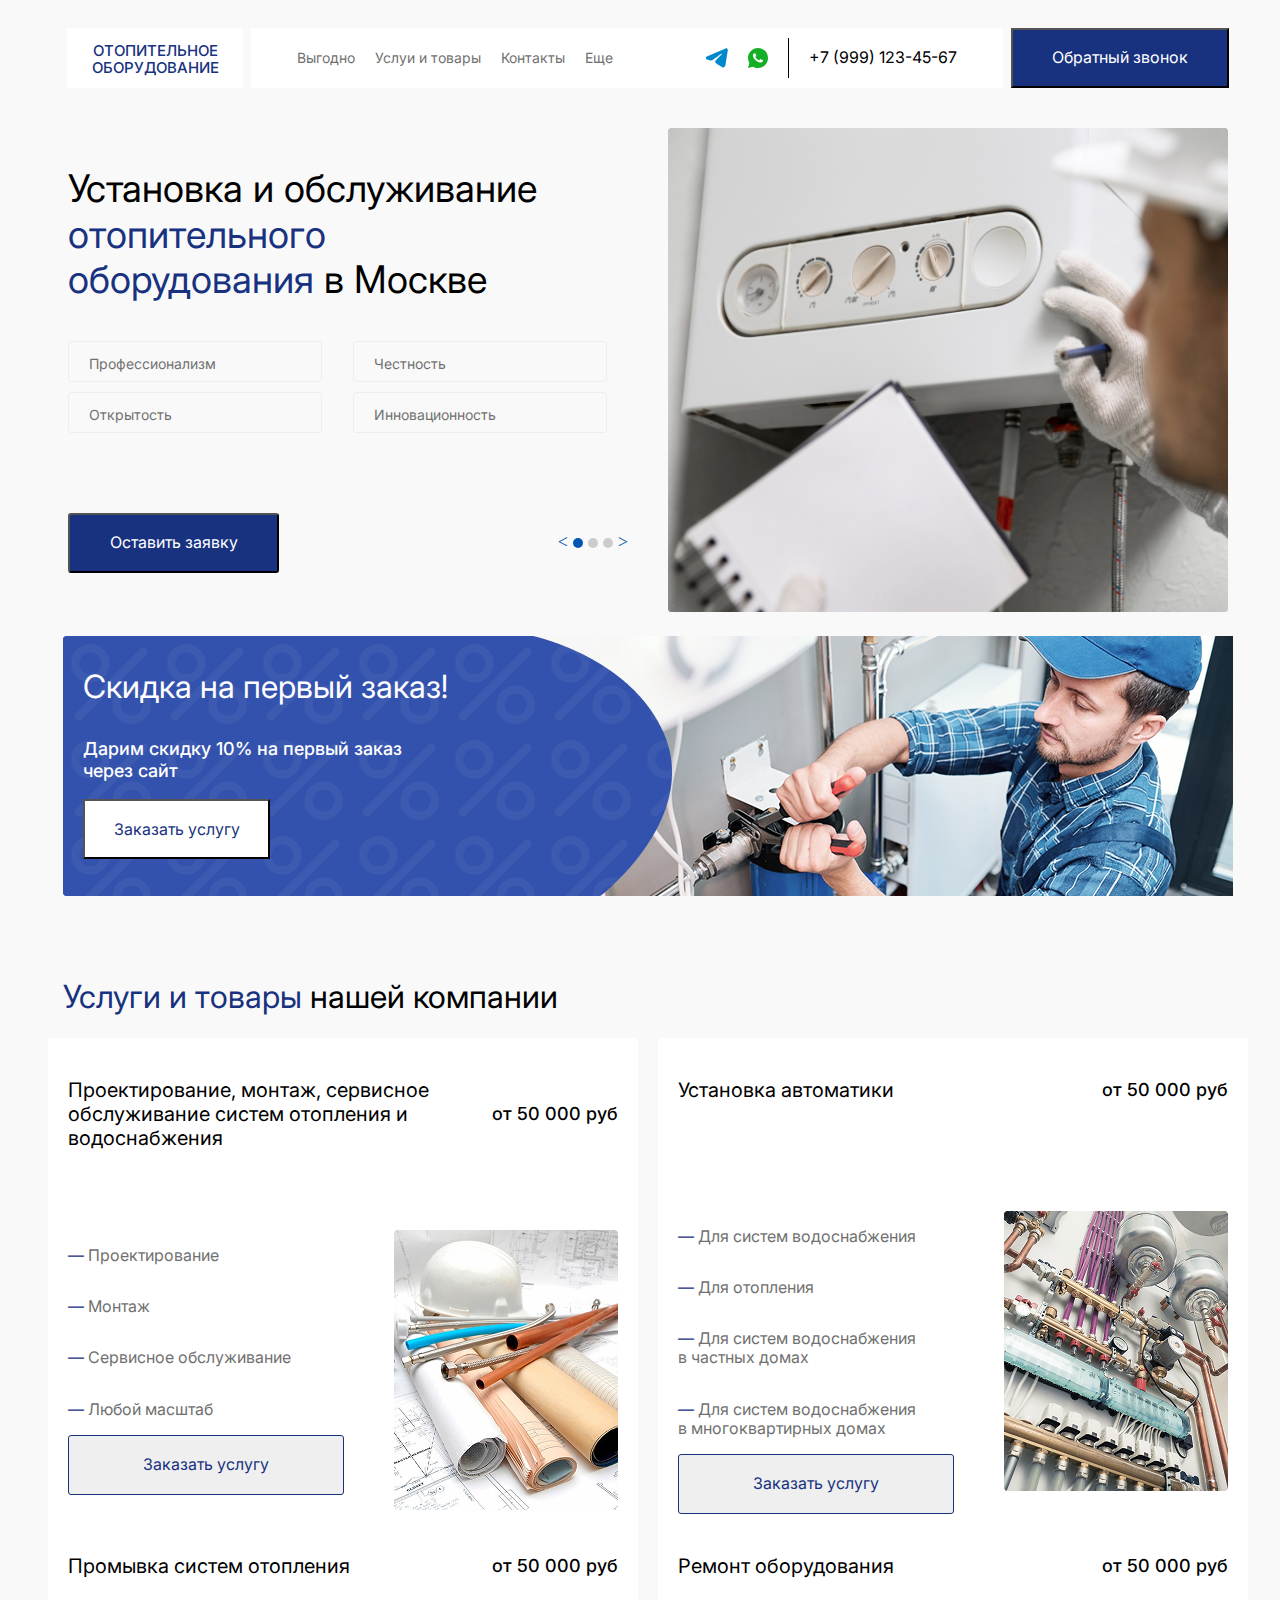
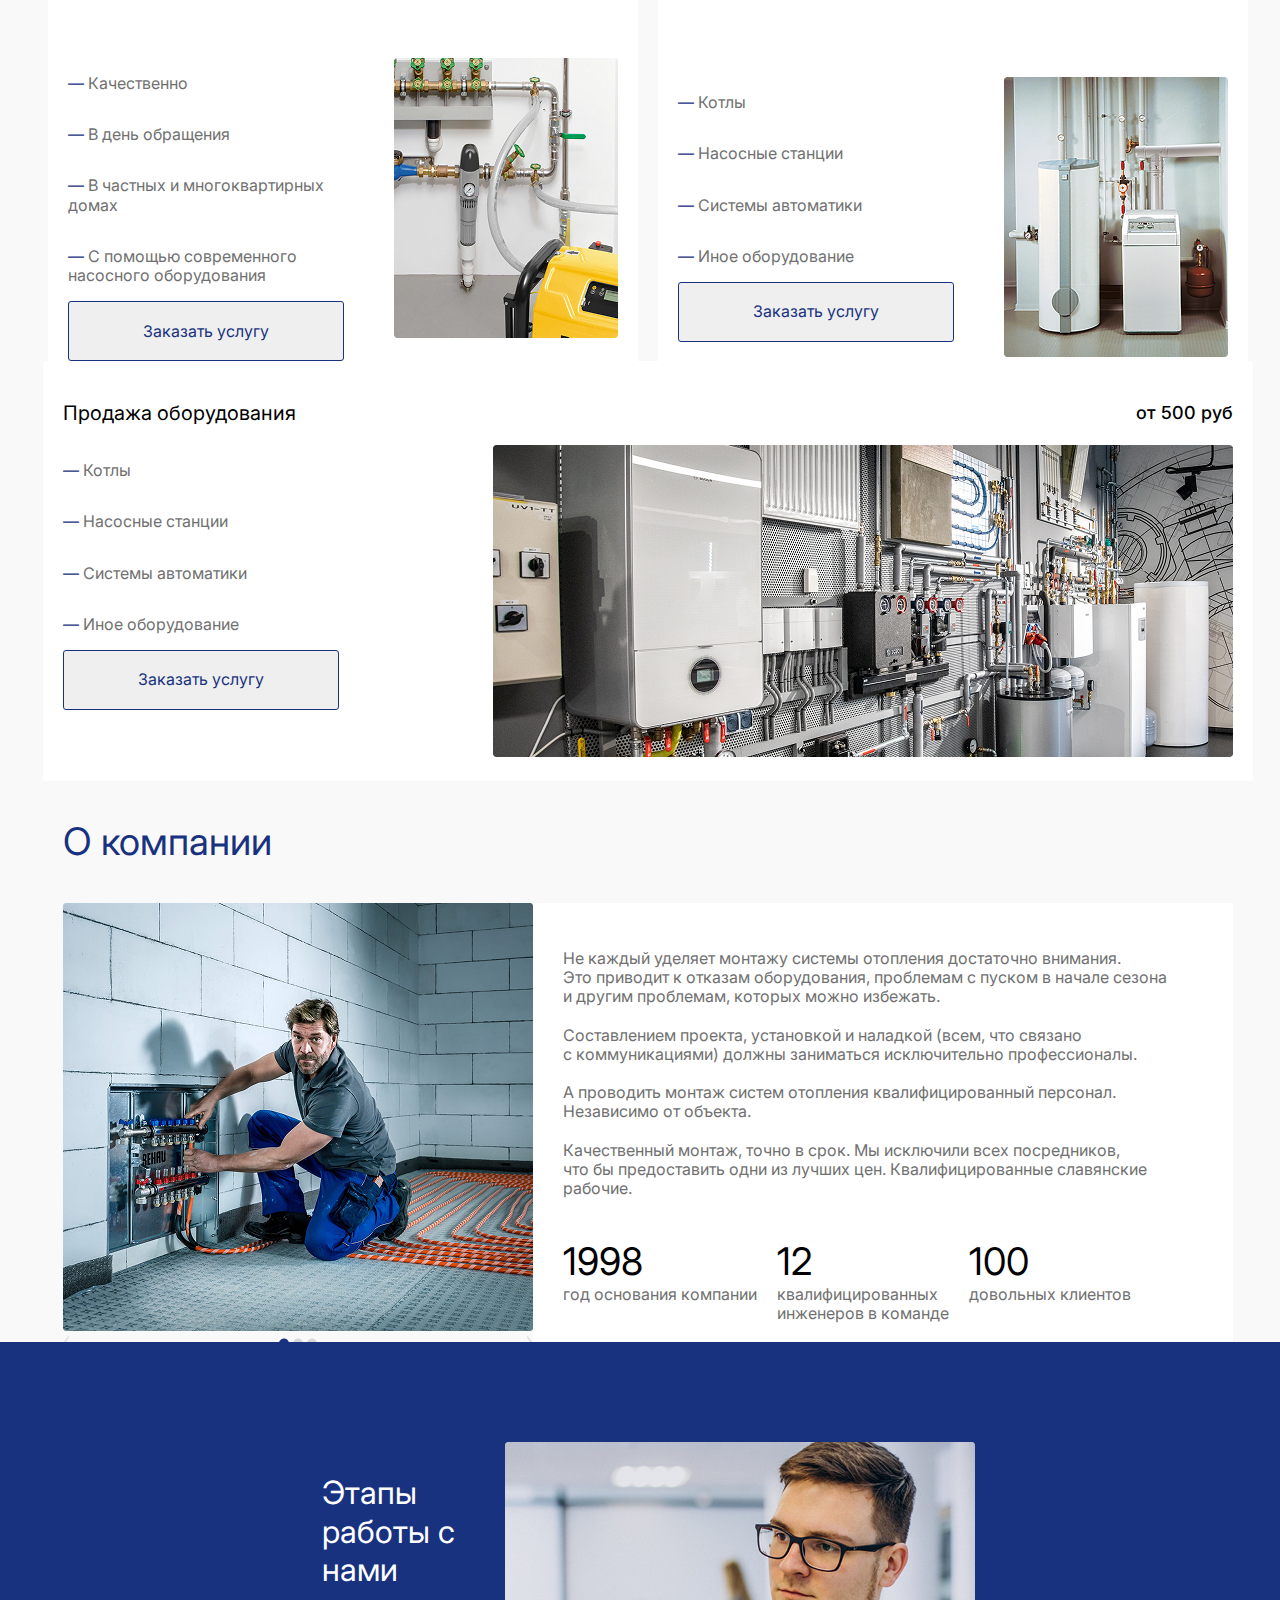
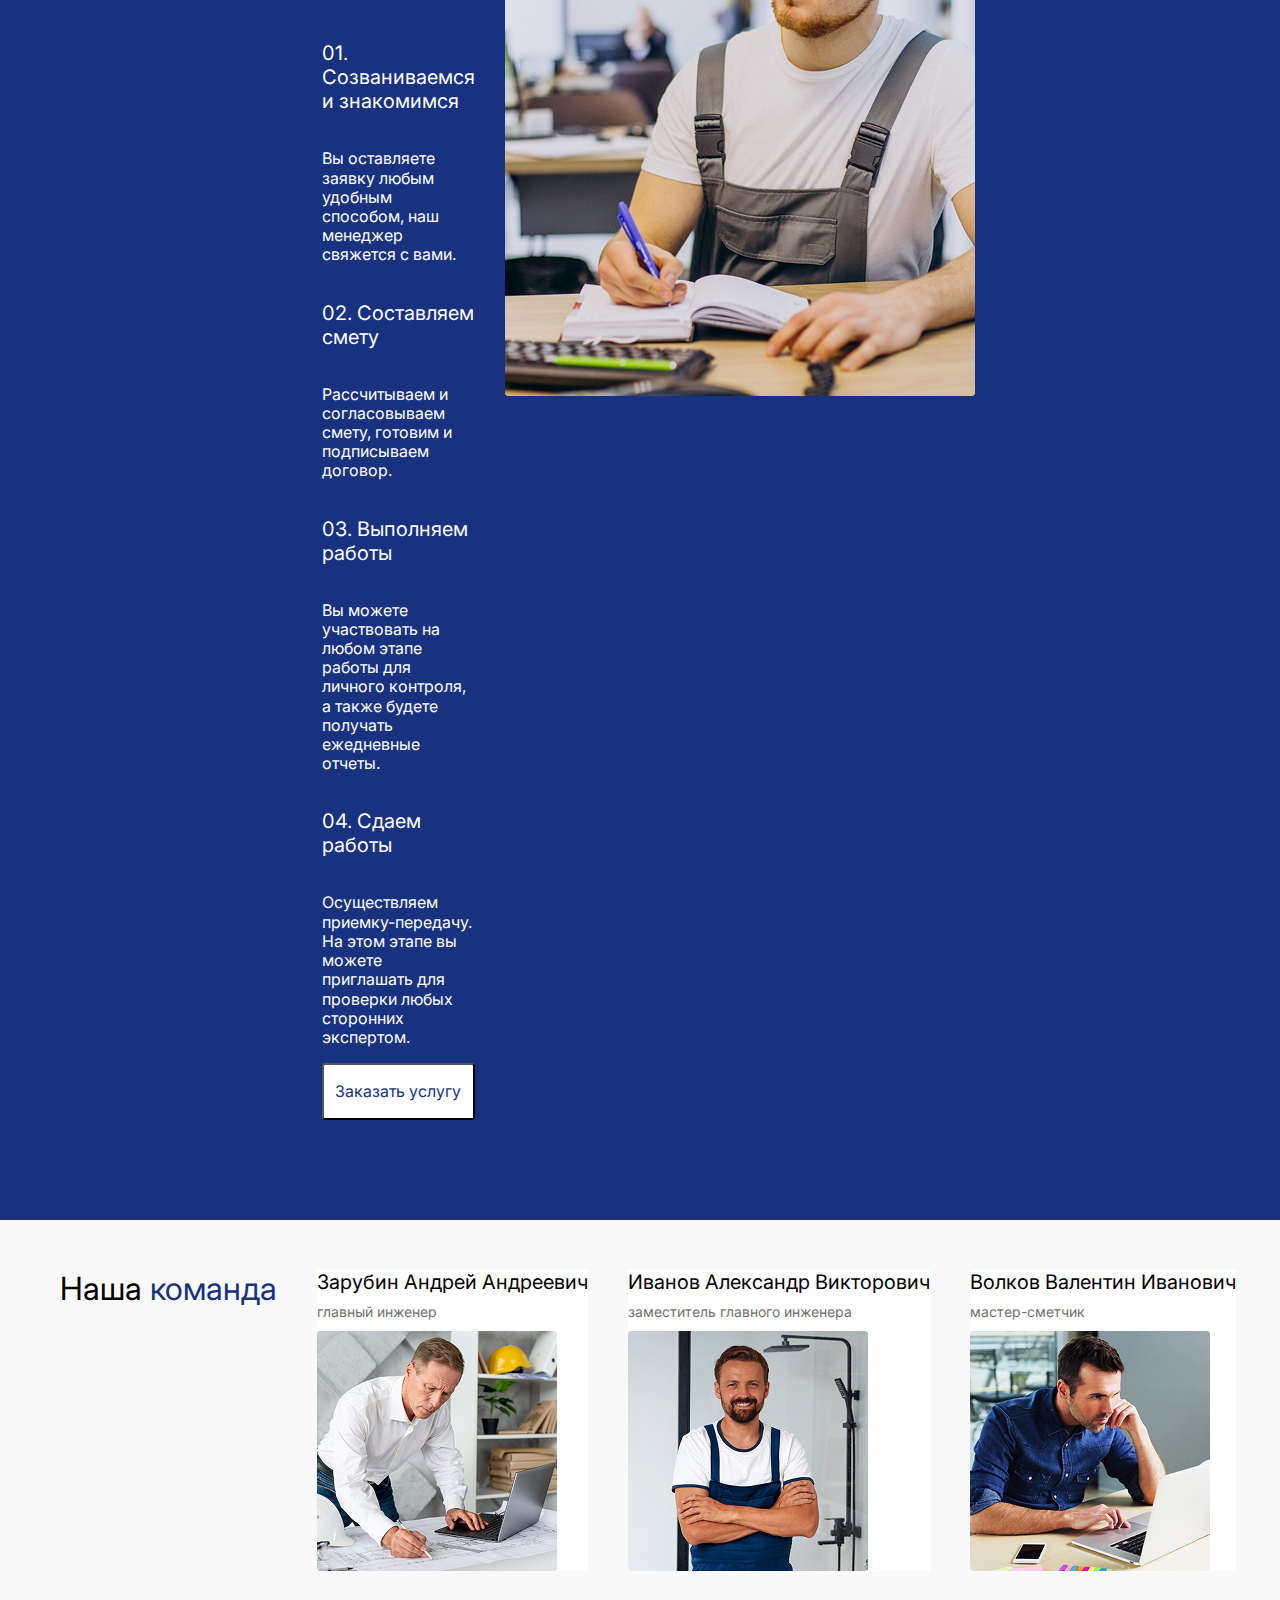
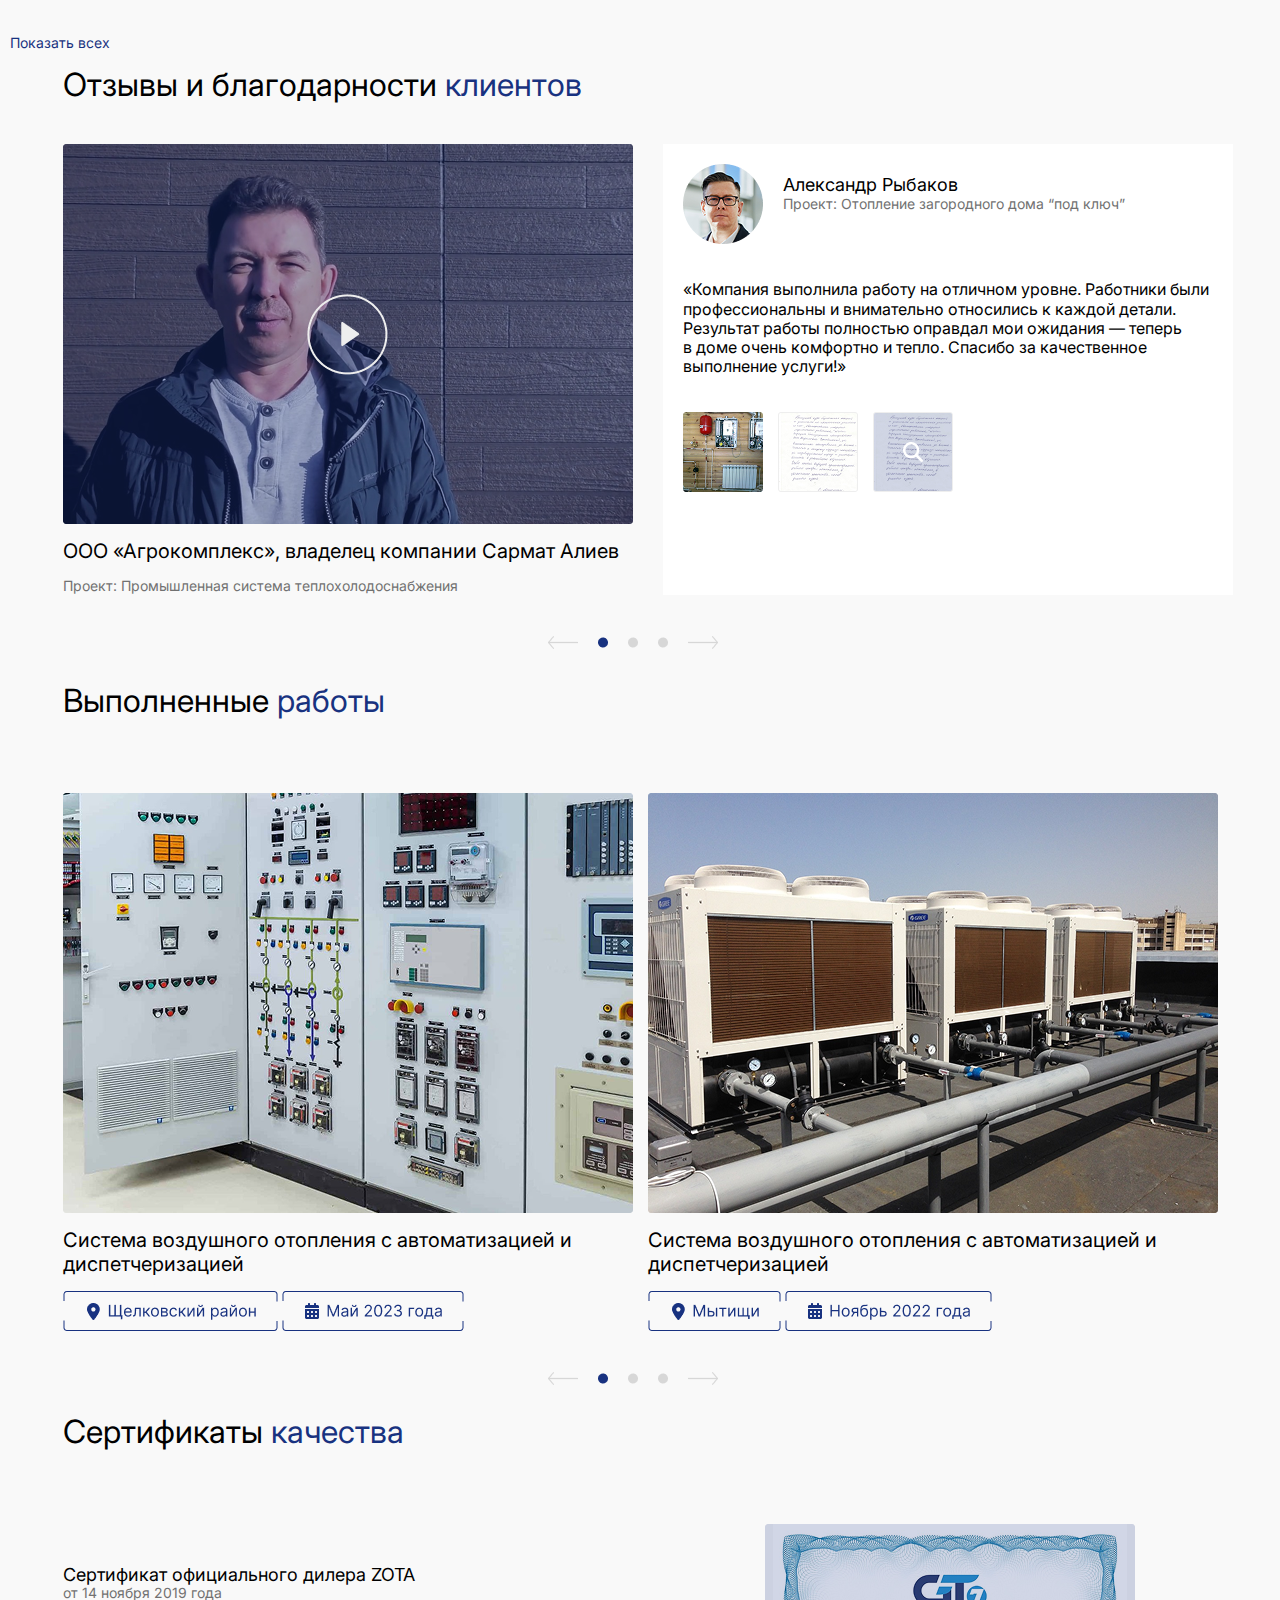
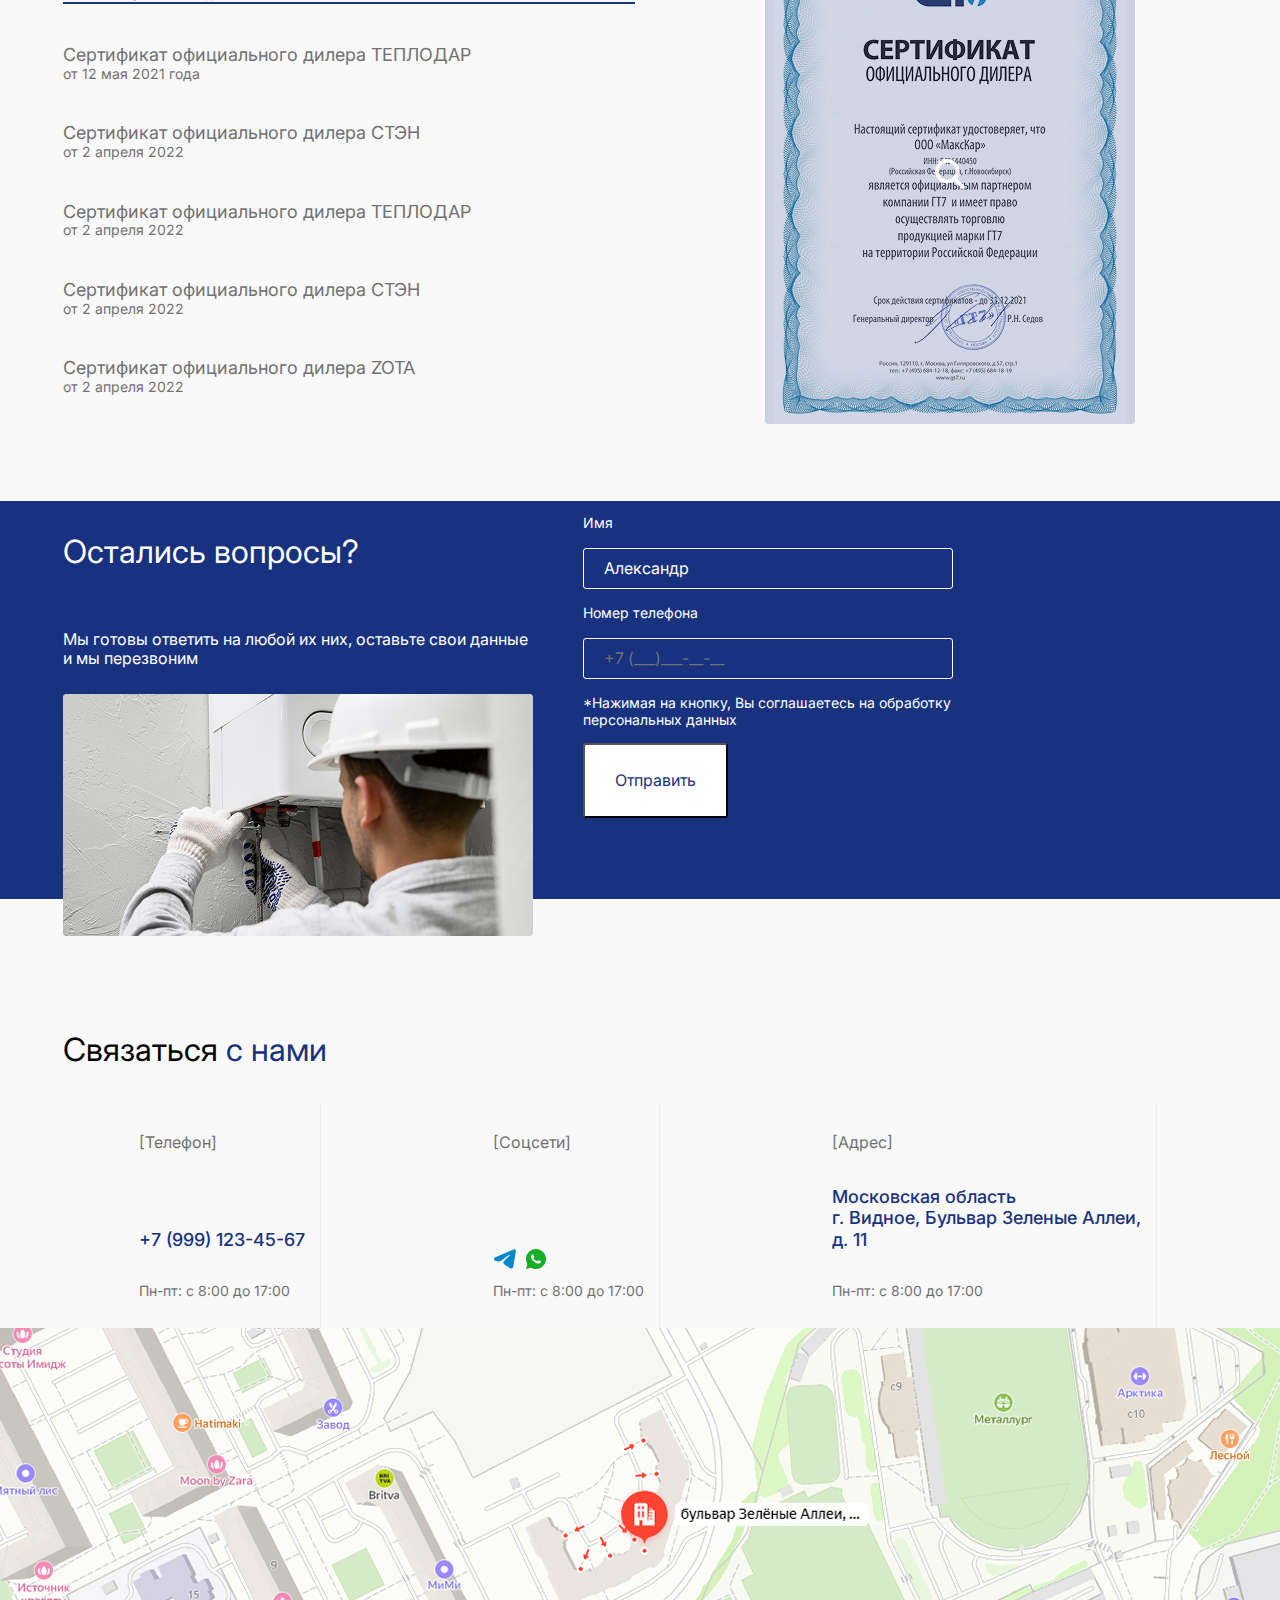
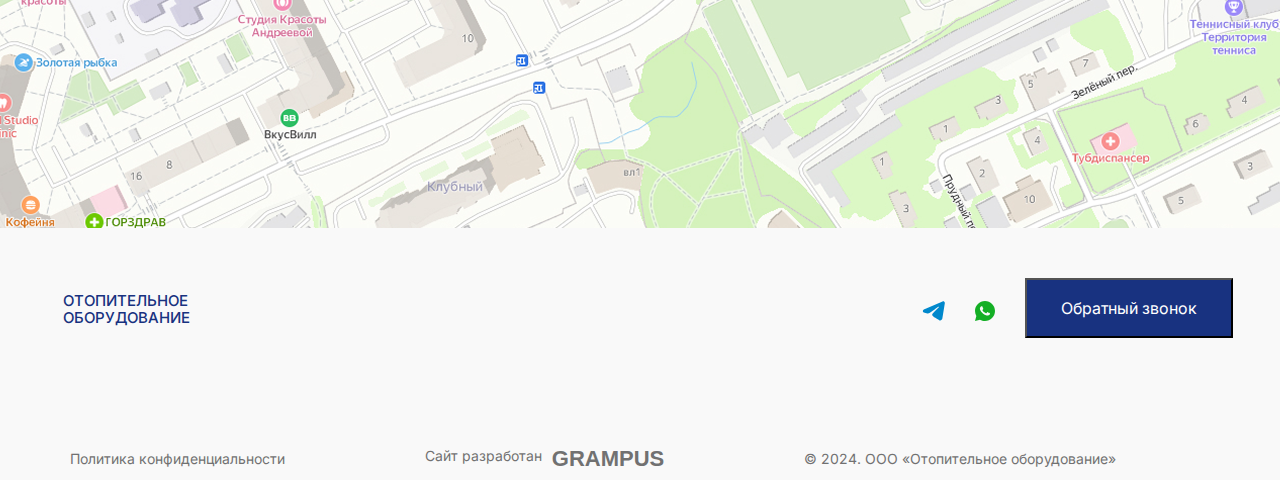
<file: index.html>
<!DOCTYPE html>
<html lang="en">
<head>
    <meta charset="UTF-8">
    <meta name="viewport" content="width=device-width, initial-scale=1.0">
    <link rel="stylesheet" href="styles.css" />
    <link rel="preconnect" href="https://fonts.googleapis.com">
    <link rel="preconnect" href="https://fonts.gstatic.com" crossorigin>
    <link href="https://fonts.googleapis.com/css2?family=Inter:ital,opsz,wght@0,14..32,100..900;1,14..32,100..900&display=swap" rel="stylesheet">
    <link rel="icon" href="img/Favicon.png">
    <title>Сайт_1</title>
</head>
<body>
    <header>

        <div class="header-div">

            <div class="header-logo">
                <p class="logo-text">ОТОПИТЕЛЬНОЕ <br> ОБОРУДОВАНИЕ</p>
            </div>

            <div class="header-buttons">

                <div class="buttons-head">
                    <p class="p2-grey">Выгодно</p>
                    <p class="p2-grey">Услуи и товары</p>
                    <p class="p2-grey">Контакты</p>
                    <p class="p2-grey">Еще</p>
                </div>

                <div class="contacts-head">
                    <img src="img/icon-tg.svg" alt="">
                    <img src="img/icon-wu.svg" alt="">
                    <div class="vertical-line"></div>
                    <p class="p1">+7 (999) 123-45-67</p>
                </div>

            </div>
            
            <div class="header-call">
                <button class="header-call-btn"><p class="p1-white">Обратный звонок</p></button>
            </div>

        </div>
    </header>

    <main>

        <div class="install">
            <div class="inst-text">
                <div class="inst-text-up">
                    <p class="h1">Установка и обслуживание <span class="h1-blue">отопительного <br> оборудования</span> в Москве</p>
                </div>
                <div class="inst-text-mid">
                    <div class="inst-text-card">
                        <p class="p2-grey text-card">Профессионализм</p>
                    </div>
                    <div class="inst-text-card">
                        <p class="p2-grey text-card">Честность</p>
                    </div>
                    <div class="inst-text-card">
                        <p class="p2-grey text-card">Открытость</p>
                    </div>
                    <div class="inst-text-card">
                        <p class="p2-grey text-card">Инновационность</p>
                    </div>
                </div>
                <div class="inst-text-dw">
                    <button class="button-install"><p class="p1-white">Оставить заявку</p></button>
                    <div class="pagination">
                        <div class="pagination-arrow">&lt;</div>
                        <div class="pagination-dot active"></div>
                        <div class="pagination-dot"></div>
                        <div class="pagination-dot"></div>
                        <div class="pagination-arrow">&gt;</div>
                    </div>
                </div>
            </div>
            
            <div class="inst-img">
                <img src="img/install.jpg" alt="Отопительное оборудование">
            </div>
        </div>

        <div class="discount">
            <div class="discount-text">
                <p class="h2-white">Скидка на первый заказ!</p>
                <p class="p3-white">Дарим скидку 10% на первый заказ <br> через сайт</p>
                <button class="btn-discount"><p class="p1-blue">Заказать услугу</p></button>
            </div>
        </div>

        <div class="services-text"><p class="h2"><span class="h2-blue">Услуги и товары </span>нашей компании</p></div>
        <div class="services">

            <div class="service-card">
                <div class="service-card-up">
                    <p class="h3">Проектирование, монтаж, сервисное обслуживание систем отопления и водоснабжения</p>
                    <p class="p3-nowrap">от 50 000 руб</p>
                </div>
                <div class="service-card-dw">
                    <div class="service-card-dw-l">
                        <p class="p1-grey"><span class="p1-blue">— </span>Проектирование</p>
                        <p class="p1-grey"><span class="p1-blue">— </span>Монтаж</p>
                        <p class="p1-grey"><span class="p1-blue">— </span>Сервисное обслуживание</p>
                        <p class="p1-grey"><span class="p1-blue">— </span>Любой масштаб</p>
                        <button class="btn-serv"><p class="p1-blue">Заказать услугу</p></button>
                    </div>
                    <div class="service-card-dw-r">
                        <img src="img/services1.png" alt="">
                    </div>
                </div>
            </div>
            <div class="service-card">
                <div class="service-card-up">
                    <p class="h3">Установка автоматики</p>
                    <p class="p3-nowrap">от 50 000 руб</p>
                </div>
                <div class="service-card-dw">
                    <div class="service-card-dw-l">
                        <p class="p1-grey"><span class="p1-blue">— </span>Для систем водоснабжения</p>
                        <p class="p1-grey"><span class="p1-blue">— </span>Для отопления</p>
                        <p class="p1-grey"><span class="p1-blue">— </span>Для систем водоснабжения <br> в частных домах</p>
                        <p class="p1-grey"><span class="p1-blue">— </span>Для систем водоснабжения <br> в многоквартирных домах</p>
                        <button class="btn-serv"><p class="p1-blue">Заказать услугу</p></button>
                    </div>
                    <div class="service-card-dw-r">
                        <img src="img/services2.png" alt="">
                    </div>
                </div>
            </div>
            <div class="service-card">
                <div class="service-card-up">
                    <p class="h3">Промывка систем отопления</p>
                    <p class="p3-nowrap">от 50 000 руб</p>
                </div>
                <div class="service-card-dw">
                    <div class="service-card-dw-l">
                        <p class="p1-grey"><span class="p1-blue">— </span>Качественно</p>
                        <p class="p1-grey"><span class="p1-blue">— </span>В день обращения</p>
                        <p class="p1-grey"><span class="p1-blue">— </span>В частных и многоквартирных <br> домах</p>
                        <p class="p1-grey"><span class="p1-blue">— </span>С помощью современного <br> насосного оборудования</p>
                        <button class="btn-serv"><p class="p1-blue">Заказать услугу</p></button>
                    </div>
                    <div class="service-card-dw-r">
                        <img src="img/services3.png" alt="">
                    </div>
                </div>
            </div>
            <div class="service-card">
                <div class="service-card-up">
                    <p class="h3">Ремонт оборудования</p>
                    <p class="p3-nowrap">от 50 000 руб</p>
                </div>
                <div class="service-card-dw">
                    <div class="service-card-dw-l">
                        <p class="p1-grey"><span class="p1-blue">— </span>Котлы</p>
                        <p class="p1-grey"><span class="p1-blue">— </span>Насосные станции</p>
                        <p class="p1-grey"><span class="p1-blue">— </span>Системы автоматики</p>
                        <p class="p1-grey"><span class="p1-blue">— </span>Иное оборудование</p>
                        <button class="btn-serv"><p class="p1-blue">Заказать услугу</p></button>
                    </div>
                    <div class="service-card-dw-r">
                        <img src="img/services4.png" alt="">
                    </div>
                </div>
            </div>
        </div>
        <div class="sevice-card-wide">
            <div class="service-card-up">
                <p class="h3">Продажа оборудования</p>
                <p class="p3-nowrap">от 500 руб</p>
            </div>
            <div class="service-card-dw">
                <div class="service-card-dw-l">
                    <p class="p1-grey"><span class="p1-blue">— </span>Котлы</p>
                    <p class="p1-grey"><span class="p1-blue">— </span>Насосные станции</p>
                    <p class="p1-grey"><span class="p1-blue">— </span>Системы автоматики</p>
                    <p class="p1-grey"><span class="p1-blue">— </span>Иное оборудование</p>
                    <button class="btn-serv"><p class="p1-blue">Заказать услугу</p></button>
                </div>
                <div class="service-card-dw-r">
                    <img src="img/services5.png" alt="">
                </div>
            </div>
        </div>

        <div class="about">
            <div class="about-title">
                <p class="h1-blue">О компании</p>
            </div>

            <div class="about-body">
                <div class="about-img">
                    <img src="img/about.png" alt="">
                    <div class="about-slider">
                        <img src="img/slider-arrow-left.png" alt="">
                        <div class="about-slider-1">
                            <img src="img/ellipse-full.png" alt="">
                            <img src="img/ellipse.png" alt="">
                            <img src="img/ellipse.png" alt="">
                        </div>
                        <img src="img/slider-arrow-right.png" alt="">
                    </div>
                </div>
                <div class="about-text">
                    <div class="about-text-up">
                        <p class="p1-grey">Не каждый уделяет монтажу системы отопления достаточно внимания. Это приводит к отказам оборудования, проблемам с пуском в начале сезона и другим проблемам, которых можно избежать. <br><br>
                            Составлением проекта, установкой и наладкой (всем, что связано с коммуникациями) должны заниматься исключительно профессионалы.<br><br>
                            А проводить монтаж систем отопления квалифицированный персонал. Независимо от объекта.<br><br>
                            Качественный монтаж, точно в срок. Мы исключили всех посредников, что бы предоставить одни из лучших цен. Квалифицированные славянские рабочие.</p>
                    </div>
                    <div class="about-text-dw .margin0">
                        <div class="about-text-dw-1">
                            <p class="h1 margin0">1998</p>
                            <p class="p1-grey margin0">год основания компании</p>
                        </div>
                        <div class="about-text-dw-1">
                            <p class="h1 margin0">12</p>
                            <p class="p1-grey margin0">квалифицированных <br> инженеров в команде</p>
                        </div>
                        <div class="about-text-dw-1">
                            <p class="h1 margin0">100</p>
                            <p class="p1-grey margin0">довольных клиентов</p>
                        </div>
                    </div>
                </div>
            </div>

        </div>

        <div class="stages">
            <div class="stages-block">
                <div class="stages-text">                
                    <div class="stages-text-dw">
                        <p class="h2-white">Этапы работы с нами</p>
                        <div class="stages-text-dw-1"> 
                            <p class="h3-white">01. Созваниваемся и знакомимся</p>
                            <p class="p1-white">Вы оставляете заявку любым удобным способом, наш менеджер свяжется с вами.</p>
                        </div>
                        <div class="stages-text-dw-1"> 
                            <p class="h3-white">02. Составляем смету</p>
                            <p class="p1-white">Рассчитываем и согласовываем смету, готовим и подписываем договор.</p>
                        </div>
                        <div class="stages-text-dw-1"> 
                            <p class="h3-white">03. Выполняем работы</p>
                            <p class="p1-white">Вы можете участвовать на любом этапе работы для личного контроля, а также будете получать ежедневные отчеты.</p>
                        </div>
                        <div class="stages-text-dw-1"> 
                            <p class="h3-white">04. Сдаем работы</p>
                            <p class="p1-white">Осуществляем приемку-передачу. На этом этапе вы можете приглашать для проверки любых сторонних экспертом.</p>
                        </div>
                        <button class="stages-btn"><p class="p1-blue">Заказать услугу</p></button>
                    </div>
                </div>
                <div class="stages-img"> <img src="img/stages.png" alt=""></div>
            </div>
        </div>
        <div class="team">
            <div class="team-block">
                <p class="h2 margin0">Наша <span class="h2-blue">команда</span></p>
                <div class="teammate">
                    <p class="h3 margin0">Зарубин Андрей Андреевич</p>
                    <p class="p2-grey margin0">главный инженер</p>
                    <img src="img/team1.png" class="team-img" alt="">
                </div>
                <div class="teammate">
                    <p class="h3 margin0">Иванов Александр Викторович</p>
                    <p class="p2-grey margin0">заместитель главного инженера</p>
                    <img src="img/team2.png" class="team-img" alt="">
                </div>
                <div class="teammate">
                    <p class="h3 margin0">Волков Валентин Иванович</p>
                    <p class="p2-grey margin0">мастер-сметчик</p>
                    <img src="img/team3.png" class="team-img" alt="">
                </div>
            </div>
            <p class="p2-blue">Показать всех</p>
        </div>

        <div class="grates">
            <div class="grates-title">
                <p class="h2 margin0">Отзывы и благодарности <span class="h2-blue margin0">клиентов</span></p>
            </div>
            <div class="grates-body">
                <div class="grates-left">
                    <img src="img/grates.png" alt="">
                    <p class="h3 margin0">ООО «Агрокомплекс», владелец компании Сармат Алиев</p>
                    <p class="p2-grey margin0">Проект: Промышленная система теплохолодоснабжения</p>
                </div>
                <div class="grates-right">
                    <div class="grates-right-up">
                        <img src="img/grates-man.png" alt="">
                        <div class="grates-right-up-text">
                            <p class="h4 margin0">Александр Рыбаков</p>
                            <p class="p2-grey margin0">Проект: Отопление загородного дома “под ключ”</p>
                        </div>
                    </div>
                    <div class="grates-right-mid">
                        <p class="p1">«Компания выполнила работу на отличном уровне. Работники были профессиональны и внимательно относились к каждой детали. Результат работы полностью оправдал мои ожидания — теперь в доме очень комфортно и тепло. Спасибо за качественное выполнение услуги!»</p>
                    </div>
                    <div class="grates-right-dw">
                        <img src="img/prev1.png" alt="">
                        <img src="img/prev2.png" alt="">
                        <img src="img/prev3.png" alt="">
                    </div>
                </div>
            </div>
            <div class="grates-slider">
                <img src="img/slider-arrow-left.png" alt="">
                <img src="img/ellipse-full.png" alt="">
                <img src="img/ellipse.png" alt="">
                <img src="img/ellipse.png" alt="">
                <img src="img/slider-arrow-right.png" alt="">
            </div>
        </div>


            <div class="works">
                <div class="works-title">
                    <p class="h2">Выполненные <span class="h2-blue">работы</span></p>
                </div>
                <div class="works-body">
                    <div class="works-card">
                        <img src="img/works1.png" alt="">
                        <p class="h3 margin0">Система воздушного отопления с автоматизацией и диспетчеризацией</p>
                        <div class="works-card-dw">
                            <img src="img/work-tag-1.png" alt="">
                            <img src="img/work-tag-2.png" alt="">
                        </div>
                        
                    </div>
                    <div class="works-card">
                        <img src="img/works2.png" alt="">
                        <p class="h3 margin0">Система воздушного отопления с автоматизацией и диспетчеризацией</p>
                        <div class="works-card-dw">
                            <img src="img/work-tag-3.png" alt="">
                            <img src="img/work-tag-4.png" alt="">
                        </div>
                    </div>
                </div>
                <div class="works-slider">
                    <img src="img/slider-arrow-left.png" alt="">
                    <img src="img/ellipse-full.png" alt="">
                    <img src="img/ellipse.png" alt="">
                    <img src="img/ellipse.png" alt="">
                    <img src="img/slider-arrow-right.png" alt="">
                </div>
            </div>
            <div class="sertif">
                <div class="sert-title">
                    <p class="h2">Сертификаты <span class="h2-blue">качества</span></p>
                </div>
                <div class="sert-body">
                    <div class="sert-text">
                        <div class="sert-text-1">
                            <p class="h4 margin0">Сертификат официального дилера ZOTA</p>
                            <p class="p2-grey margin0">от 14 ноября 2019 года</p>
                        </div>
                        <div class="line-cert">

                        </div>                
                        <div class="sert-text-1">
                            <p class="h4-grey margin0">Сертификат официального дилера ТЕПЛОДАР</p>
                            <p class="p2-grey margin0">от 12 мая 2021 года</p>
                        </div>
                        <div class="sert-text-1">
                            <p class="h4-grey margin0">Сертификат официального дилера СТЭН</p>
                            <p class="p2-grey margin0">от 2 апреля 2022</p>
                        </div>
                        <div class="sert-text-1">
                            <p class="h4-grey margin0">Сертификат официального дилера ТЕПЛОДАР</p>
                            <p class="p2-grey margin0">от 2 апреля 2022</p>
                        </div>
                        <div class="sert-text-1">
                            <p class="h4-grey margin0">Сертификат официального дилера СТЭН</p>
                            <p class="p2-grey margin0">от 2 апреля 2022</p>
                        </div>
                        <div class="sert-text-1">
                            <p class="h4-grey margin0">Сертификат официального дилера ZOTA</p>
                            <p class="p2-grey margin0">от 2 апреля 2022</p>
                        </div>
                    </div>
                    <div class="sert-img">
                        <img src="img/sert.png" alt="">
                    </div>
                </div>
            </div>

            <div class="quest">
                <div class="quest-body">
                    <div class="quest-right">
                        <p class="h2-white">Остались вопросы?</p>
                        <p class="p1-white">Мы готовы ответить на любой их них, оставьте свои данные и мы перезвоним</p>
                        <img src="img/quest.png" alt="">
                    </div>
                    <div class="quest-left">
                        <p class="p2-white">Имя</p>
                        <p class="p1-bordered">Александр</p>
                        <p class="p2-white">Номер телефона</p>
                        <p class="p1-bordered-grey">+7 (___)___-__-__</p>
                        <p class="p2-white">*Нажимая на кнопку, Вы соглашаетесь на обработку персональных данных</p>
                        <button class="quest-btn"><p class="p1-blue">Отправить</p></button>
                    </div>
                </div>
            </div>

            <div class="feed">
                <div class="feed-title">
                    <p class="h2">Связаться <span class="h2-blue">с нами</span></p>
                </div>
                <div class="feed-body">
                    <div class="feed-body-inf">
                        <p class="p1-grey">[Телефон]</p>
                        <div class="feed-body-inf-1">
                            <p class="p3-blue">+7 (999) 123-45-67</p>
                            <p class="p2-grey">Пн-пт: с 8:00 до 17:00</p>
                        </div>
                    </div>
                    <div class="feed-body-inf">
                        <p class="p1-grey">[Соцсети]</p>
                        <div class="feed-body-inf-1">
                            <div class="feed-icons">
                                <img src="img/icon-tg.svg" alt="">
                                <img src="img/icon-wu.svg" alt="">
                            </div>
                            <p class="p2-grey">Пн-пт: с 8:00 до 17:00</p>
                        </div>
                    </div>
                    <div class="feed-body-inf">
                        <p class="p1-grey">[Адрес]</p>
                        <div class="feed-body-inf-1">
                            <p class="p3-blue">Московская область <br>
                                г. Видное, Бульвар Зеленые Аллеи,  <br>
                                д. 11</p>
                            <p class="p2-grey">Пн-пт: с 8:00 до 17:00</p>
                        </div>
                    </div>
                </div>
                <div class="map"></div>
            </div>

            <div class="end">
                <div class="end-left">
                    <p class="logo-text">ОТОПИТЕЛЬНОЕ <br> ОБОРУДОВАНИЕ</p>
                </div>
                <div class="end-right">
                    <img class="end-icon" src="img/icon-tg.svg" alt="">
                    <img class="end-icon" src="img/icon-wu.svg" alt="">
                    <button class="header-call-btn"><p class="p1-white">Обратный звонок</p></button>
                </div>
            </div>
    </main>

    <footer>
        <div class="footer">
            <p class="p2-grey margin0">Политика конфиденциальности</p>
            <div class="footer-center">
                <p class="p2-grey margin0">Сайт разработан </p>
                <p class="grampus-font margin0">GRAMPUS</p>
            </div>
            <p class="p2-grey margin0">© 2024. ООО «Отопительное оборудование»</p>
        </div>
    </footer>
    
</body>
</html>
</file>
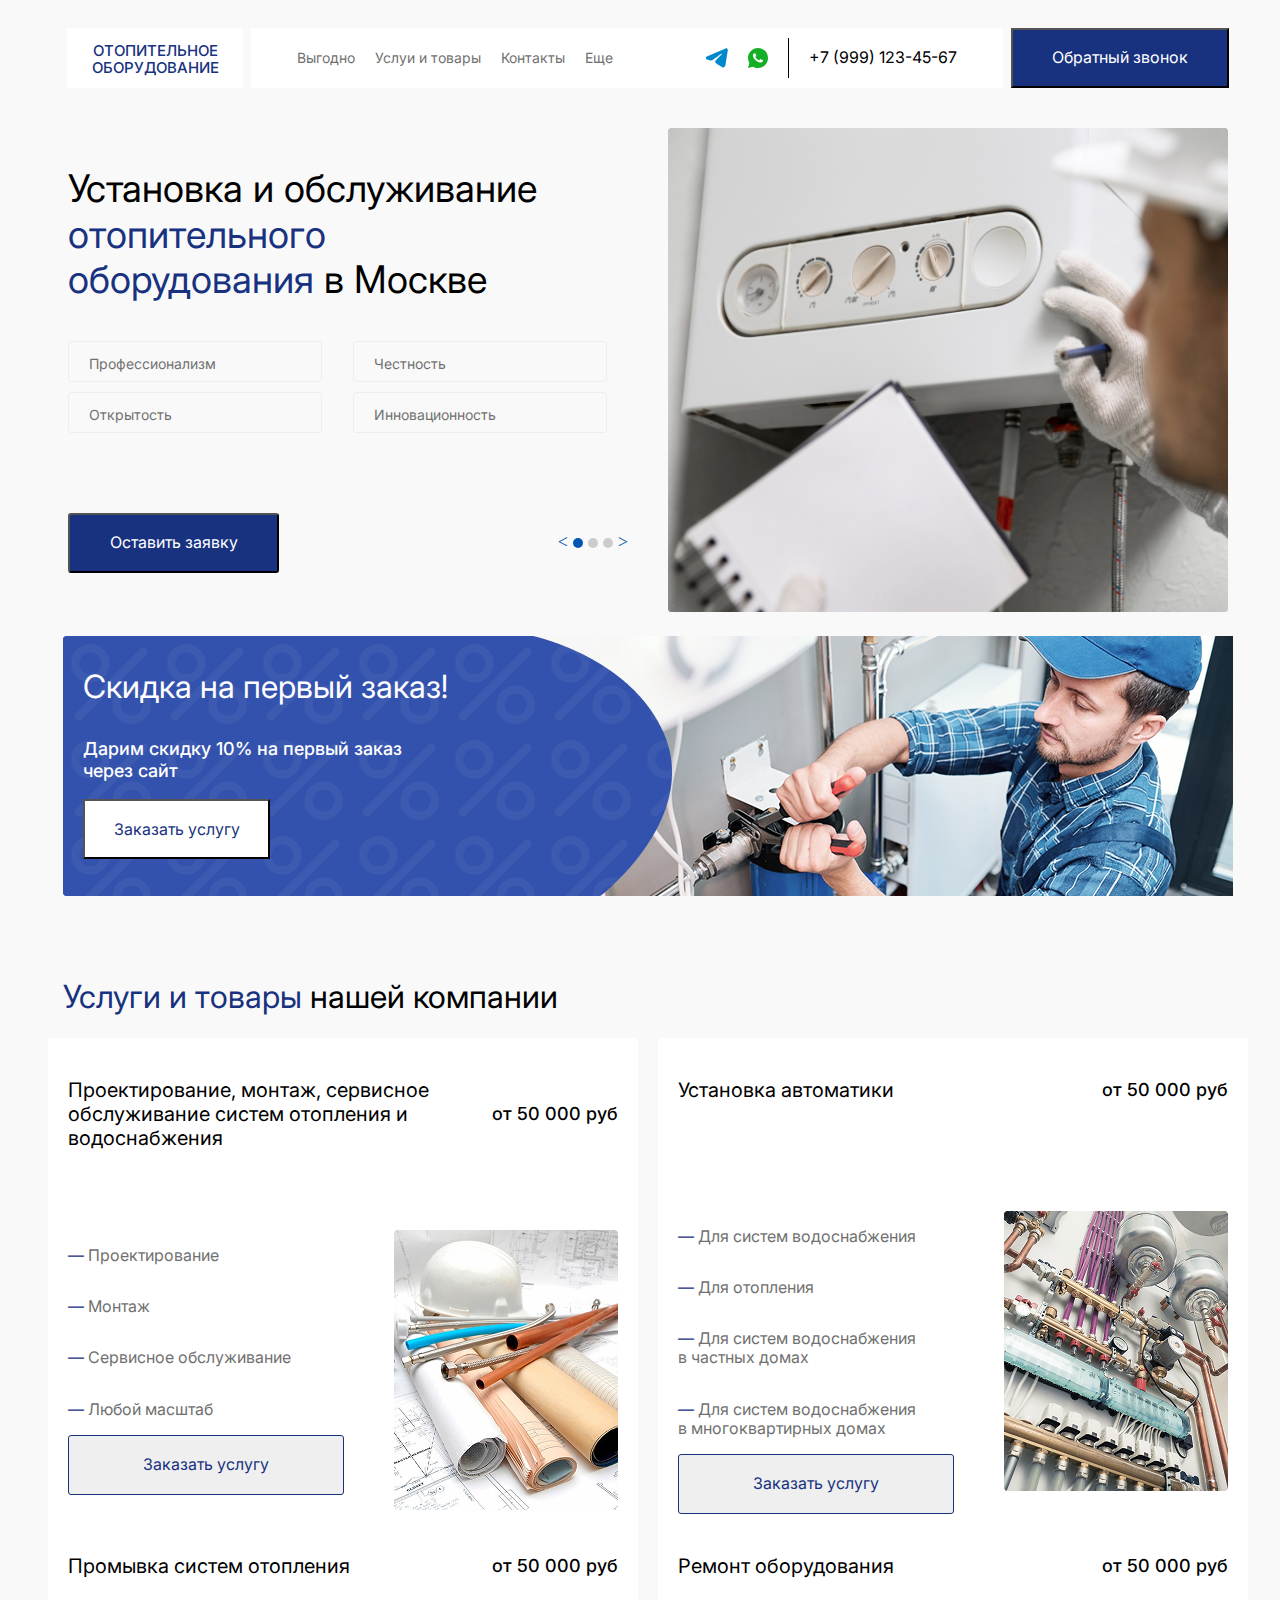
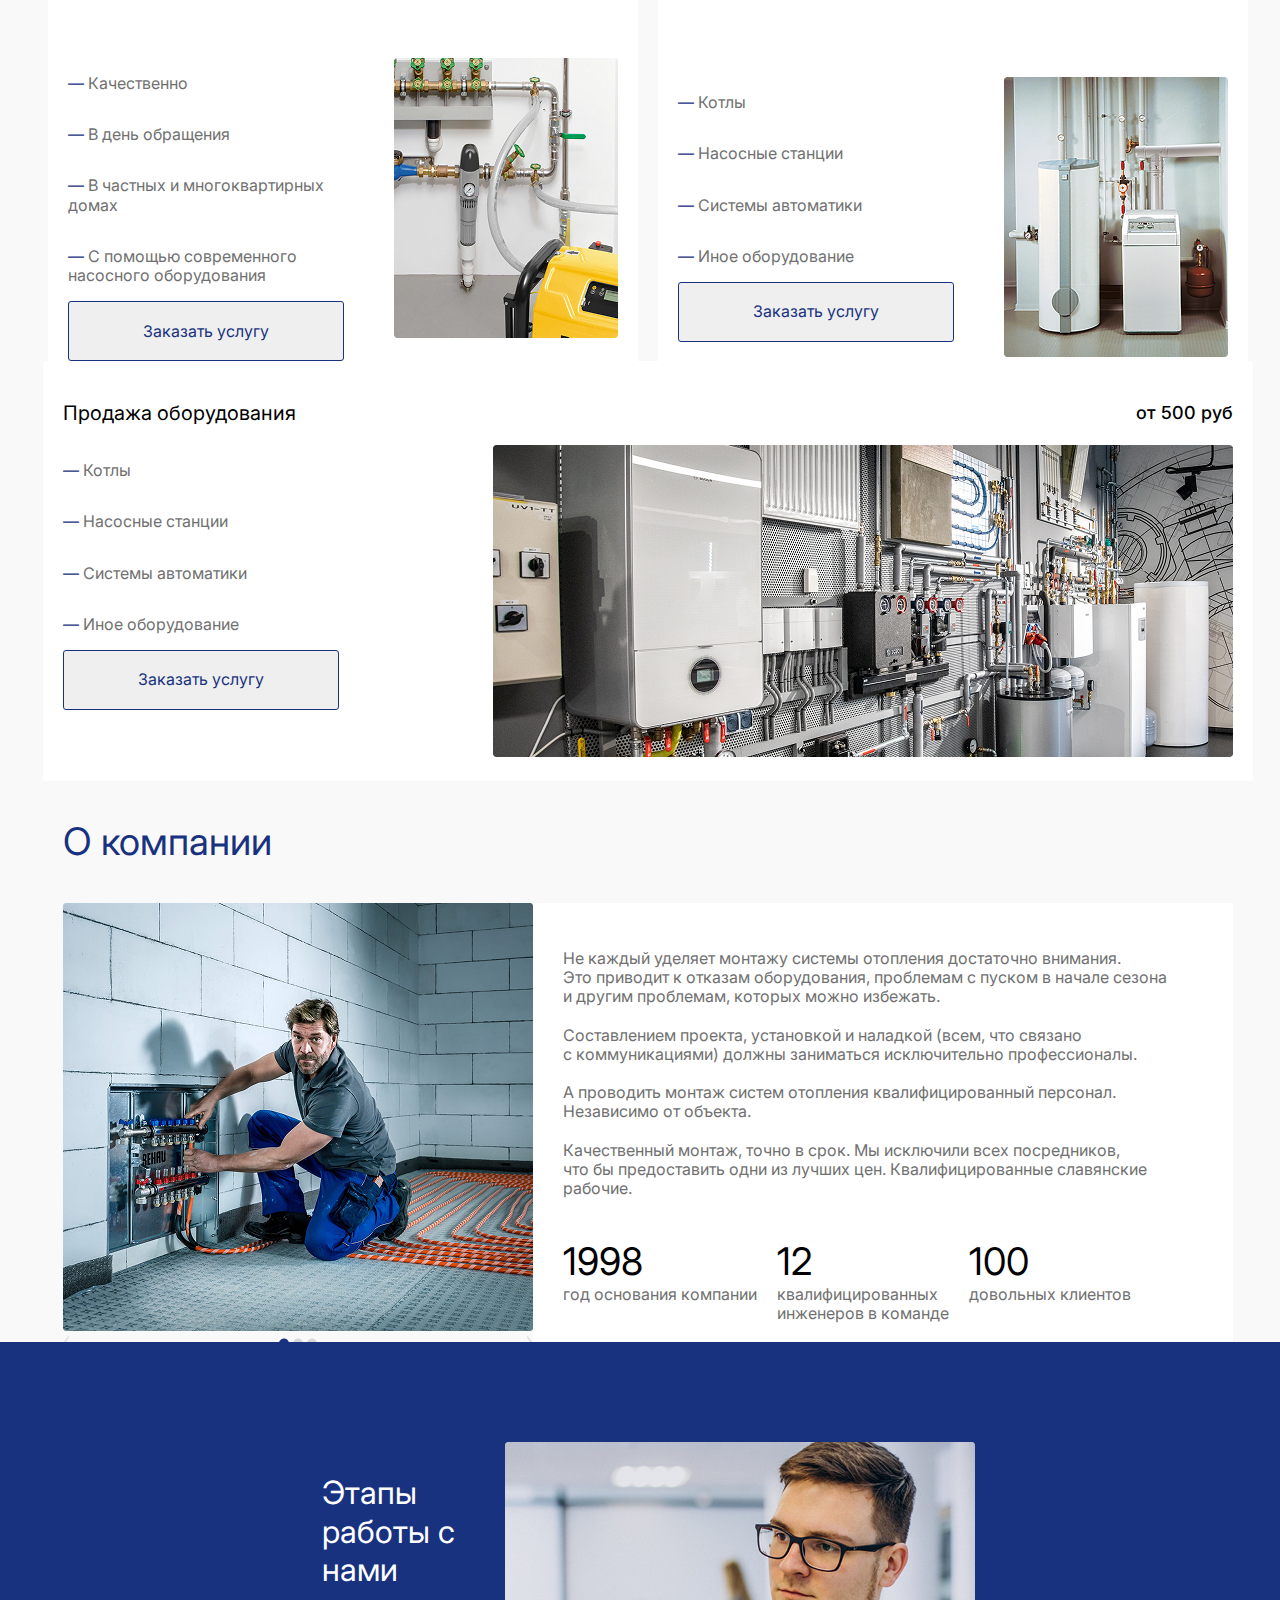
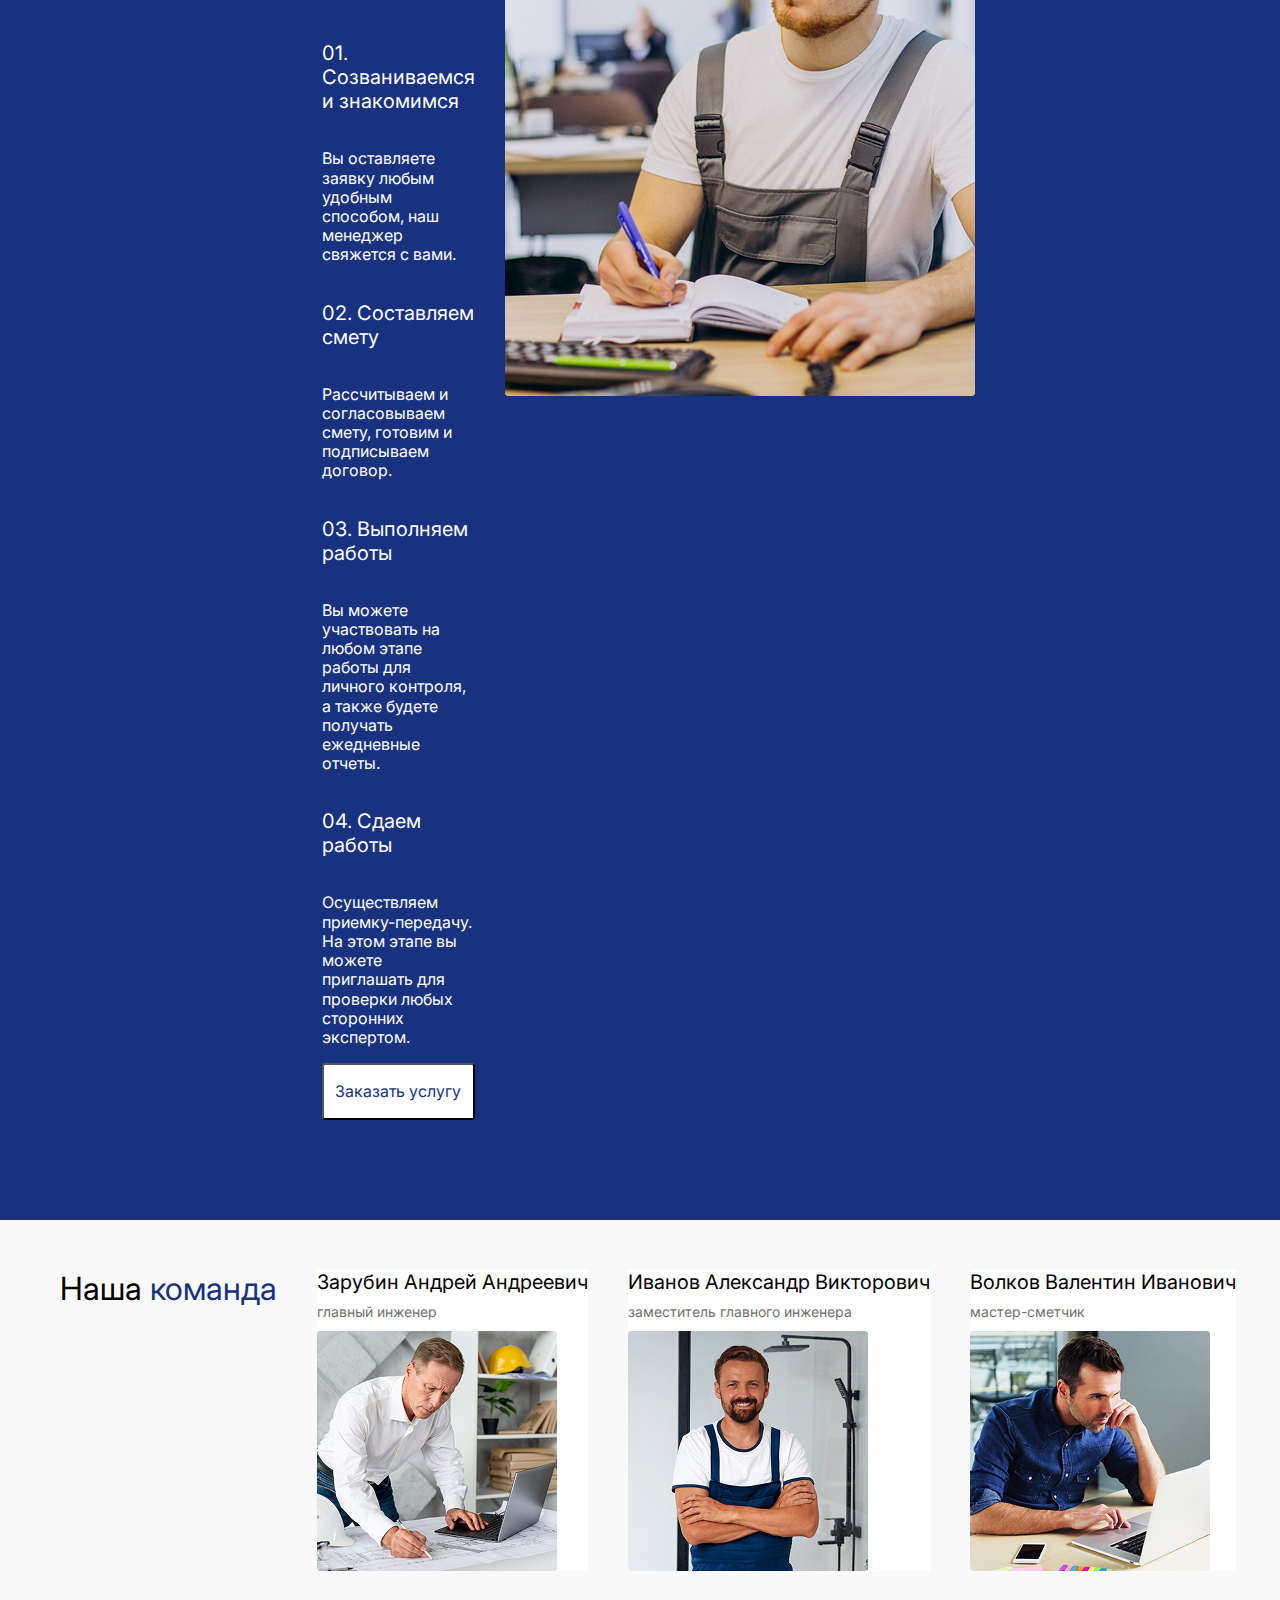
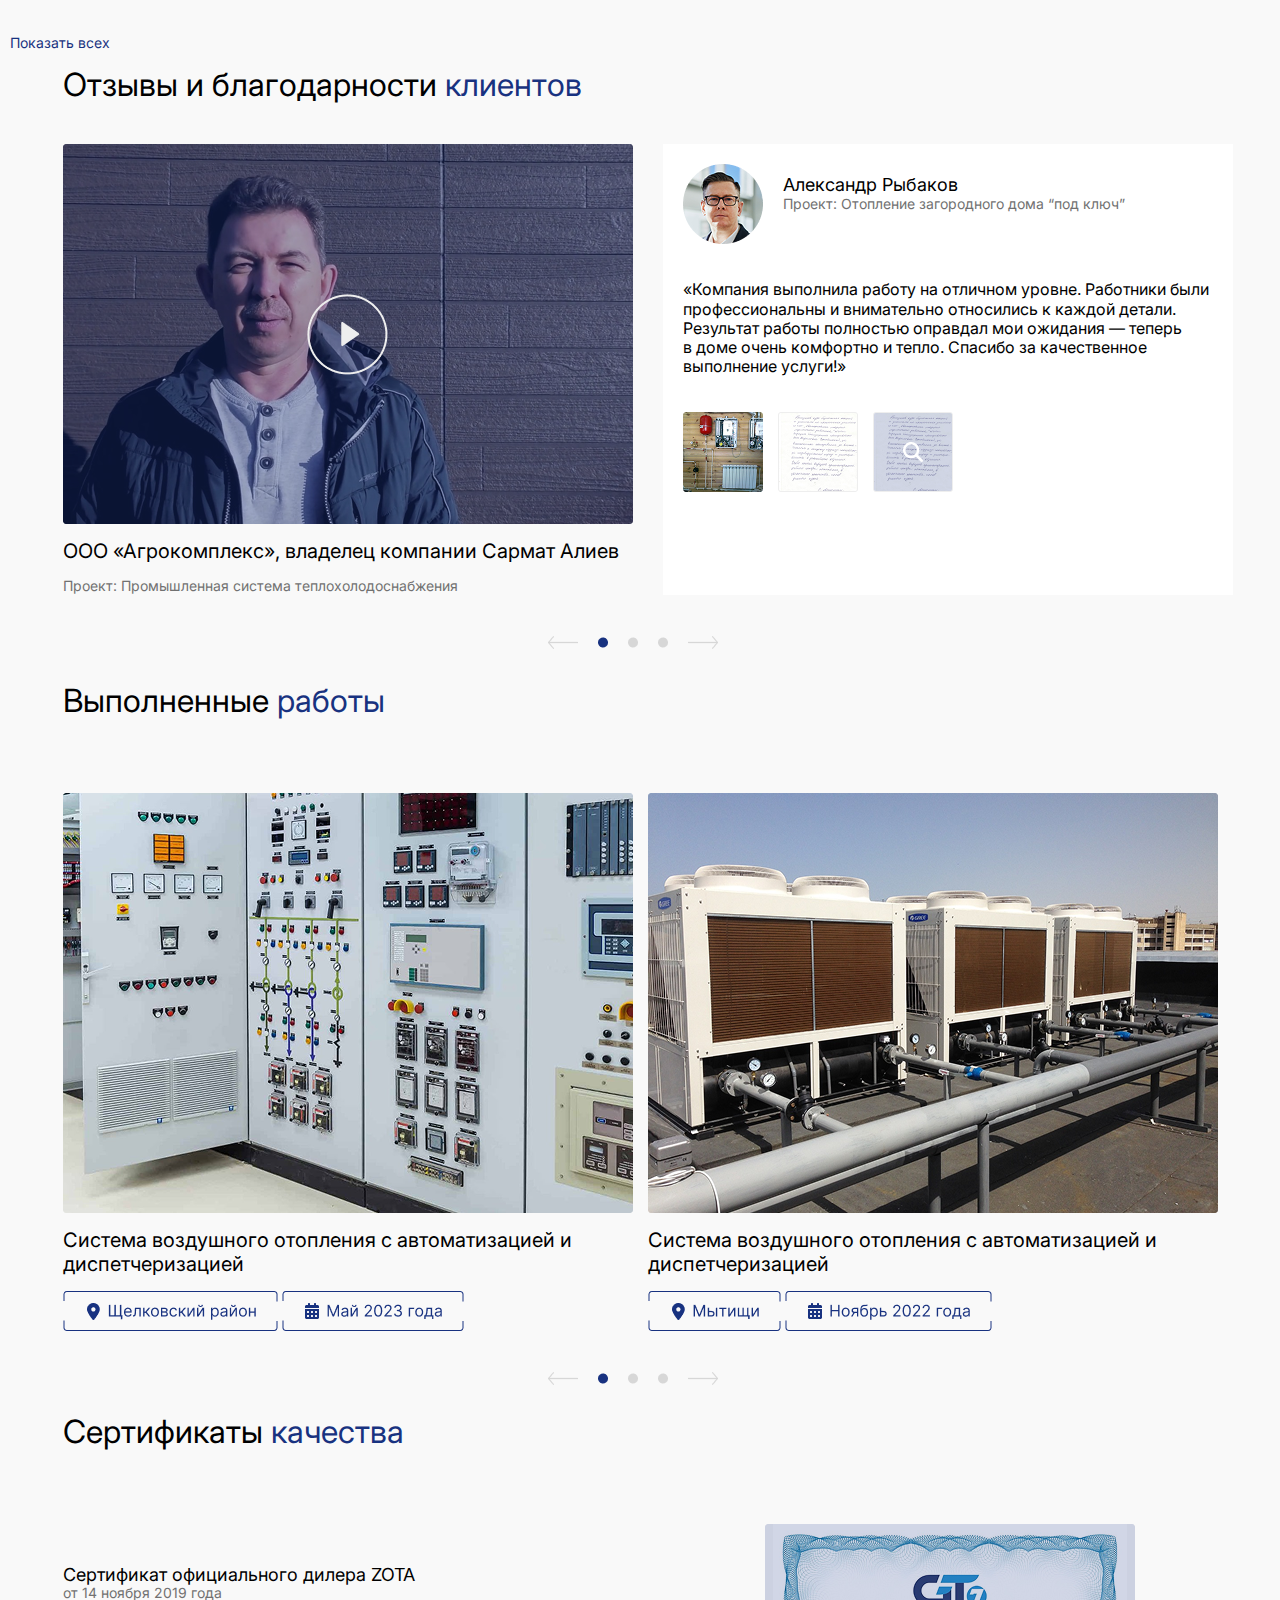
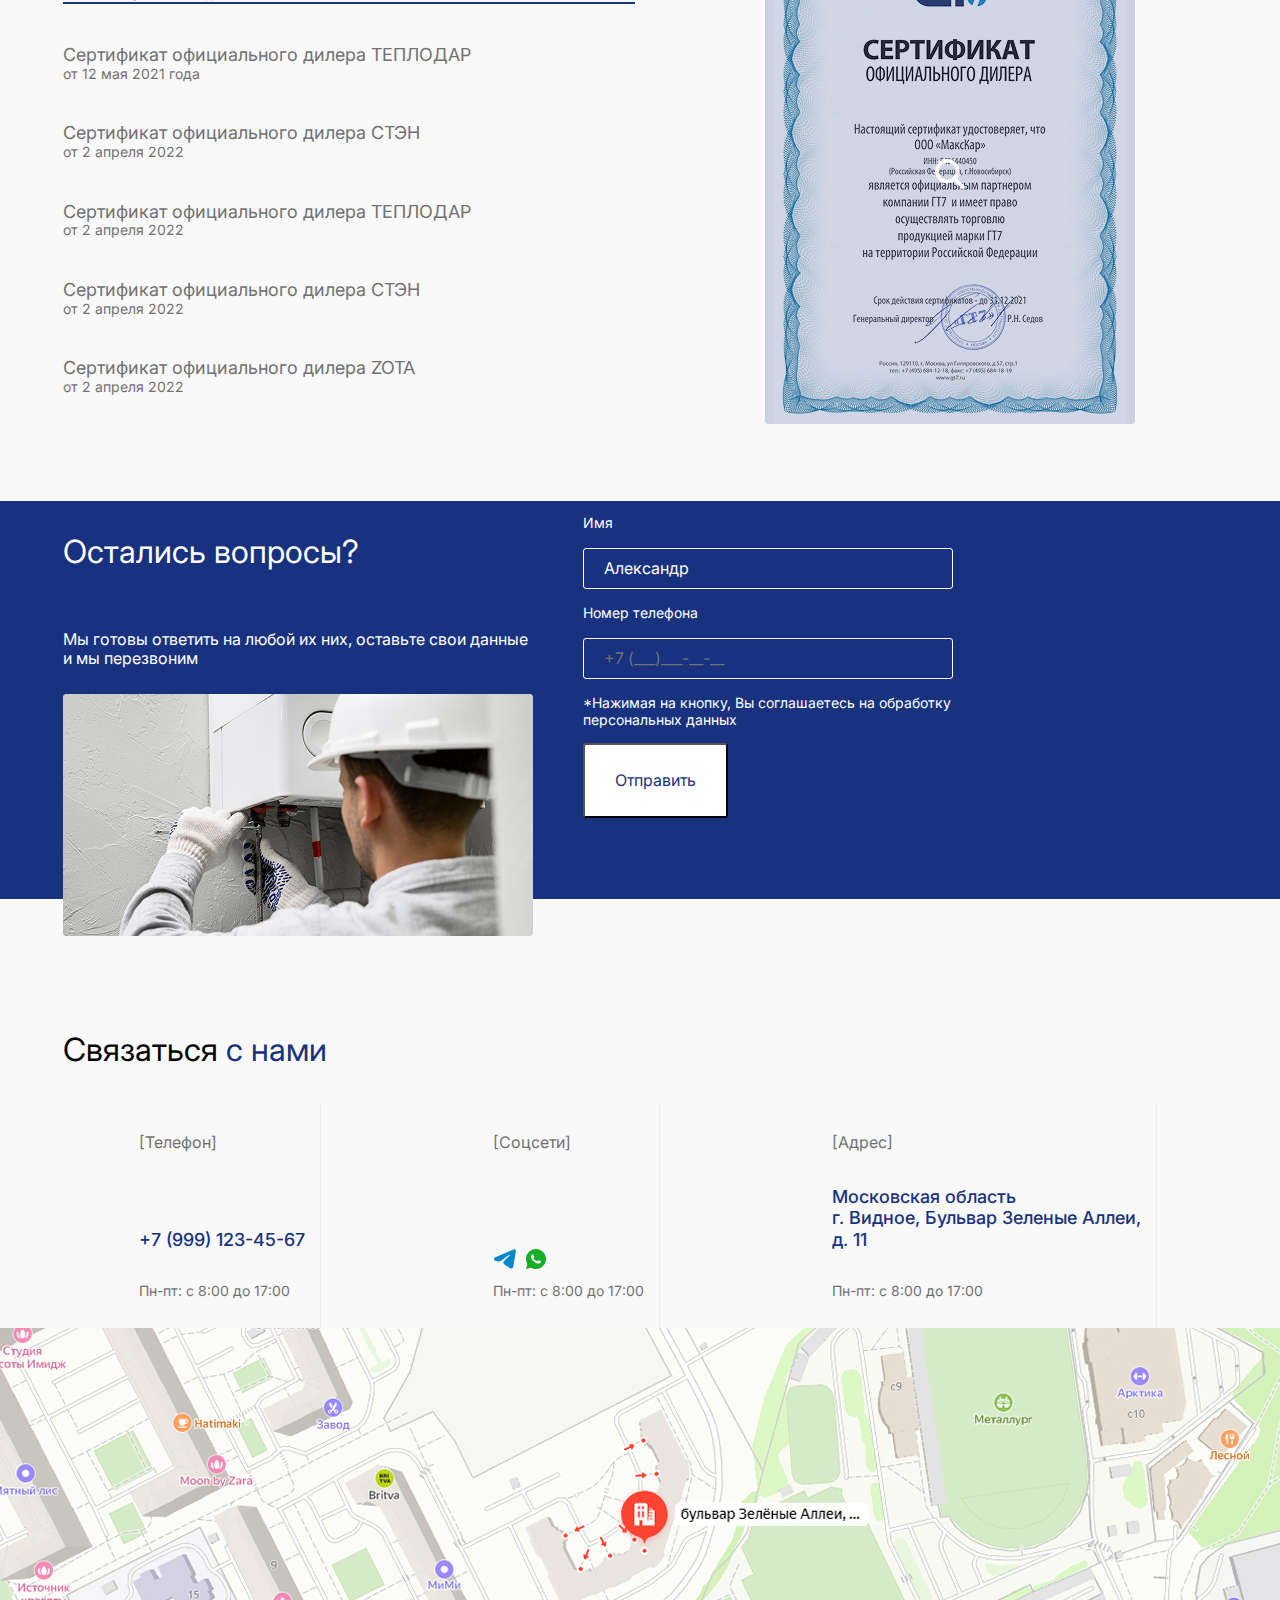
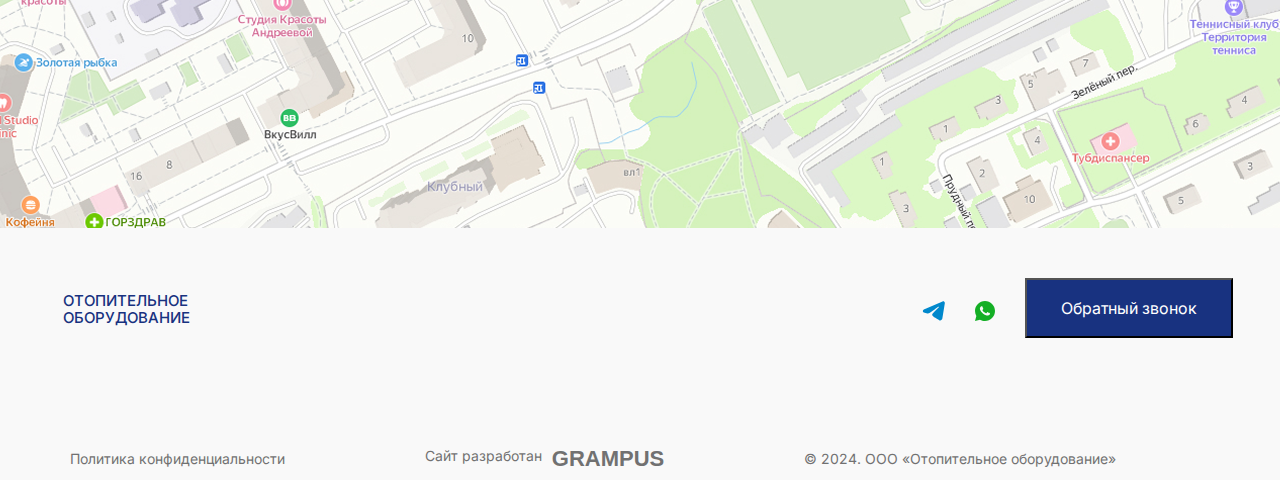
<file: heating_equipment-main/index.html>
<!DOCTYPE html>
<html lang="en">
<head>
    <meta charset="UTF-8">
    <meta name="viewport" content="width=device-width, initial-scale=1.0">
    <link rel="stylesheet" href="styles.css" />
    <link rel="preconnect" href="https://fonts.googleapis.com">
    <link rel="preconnect" href="https://fonts.gstatic.com" crossorigin>
    <link href="https://fonts.googleapis.com/css2?family=Inter:ital,opsz,wght@0,14..32,100..900;1,14..32,100..900&display=swap" rel="stylesheet">
    <link rel="icon" href="Assets/Favicon.png"><!-- 32×32 -->
    <title>Отопительное оборудование</title>
</head>
<body>
    <header>

        <div class="header-div">

            <div class="header-logo">
                <p class="logo-text">ОТОПИТЕЛЬНОЕ <br> ОБОРУДОВАНИЕ</p>
            </div>

            <div class="header-buttons">

                <div class="buttons-head">
                    <p class="p2-grey">Выгодно</p>
                    <p class="p2-grey">Услуи и товары</p>
                    <p class="p2-grey">Контакты</p>
                    <p class="p2-grey">Еще</p>
                </div>

                <div class="contacts-head">
                    <img src="Assets/icon-tg.svg" alt="">
                    <img src="Assets/icon-wu.svg" alt="">
                    <div class="vertical-line"></div>
                    <p class="p1">+7 (999) 123-45-67</p>
                </div>

            </div>
            
            <div class="header-call">
                <button class="header-call-btn"><p class="p1-white">Обратный звонок</p></button>
            </div>

        </div>
    </header>

    <main>

        <div class="install">
            <div class="inst-text">
                <div class="inst-text-up">
                    <p class="h1">Установка и обслуживание <span class="h1-blue">отопительного <br> оборудования</span> в Москве</p>
                </div>
                <div class="inst-text-mid">
                    <div class="inst-text-card">
                        <p class="p2-grey text-card">Профессионализм</p>
                    </div>
                    <div class="inst-text-card">
                        <p class="p2-grey text-card">Честность</p>
                    </div>
                    <div class="inst-text-card">
                        <p class="p2-grey text-card">Открытость</p>
                    </div>
                    <div class="inst-text-card">
                        <p class="p2-grey text-card">Инновационность</p>
                    </div>
                </div>
                <div class="inst-text-dw">
                    <button class="button-install"><p class="p1-white">Оставить заявку</p></button>
                    <div class="pagination">
                        <div class="pagination-arrow">&lt;</div>
                        <div class="pagination-dot active"></div>
                        <div class="pagination-dot"></div>
                        <div class="pagination-dot"></div>
                        <div class="pagination-arrow">&gt;</div>
                    </div>
                </div>
            </div>
            
            <div class="inst-img">
                <img src="Assets/install.jpg" alt="Отопительное оборудование">
            </div>
        </div>

        <div class="discount">
            <div class="discount-text">
                <p class="h2-white">Скидка на первый заказ!</p>
                <p class="p3-white">Дарим скидку 10% на первый заказ <br> через сайт</p>
                <button class="btn-discount"><p class="p1-blue">Заказать услугу</p></button>
            </div>
        </div>

        <div class="services-text"><p class="h2"><span class="h2-blue">Услуги и товары </span>нашей компании</p></div>
        <div class="services">

            <div class="service-card">
                <div class="service-card-up">
                    <p class="h3">Проектирование, монтаж, сервисное обслуживание систем отопления и водоснабжения</p>
                    <p class="p3-nowrap">от 50 000 руб</p>
                </div>
                <div class="service-card-dw">
                    <div class="service-card-dw-l">
                        <p class="p1-grey"><span class="p1-blue">— </span>Проектирование</p>
                        <p class="p1-grey"><span class="p1-blue">— </span>Монтаж</p>
                        <p class="p1-grey"><span class="p1-blue">— </span>Сервисное обслуживание</p>
                        <p class="p1-grey"><span class="p1-blue">— </span>Любой масштаб</p>
                        <button class="btn-serv"><p class="p1-blue">Заказать услугу</p></button>
                    </div>
                    <div class="service-card-dw-r">
                        <img src="Assets/services1.png" alt="">
                    </div>
                </div>
            </div>
            <div class="service-card">
                <div class="service-card-up">
                    <p class="h3">Установка автоматики</p>
                    <p class="p3-nowrap">от 50 000 руб</p>
                </div>
                <div class="service-card-dw">
                    <div class="service-card-dw-l">
                        <p class="p1-grey"><span class="p1-blue">— </span>Для систем водоснабжения</p>
                        <p class="p1-grey"><span class="p1-blue">— </span>Для отопления</p>
                        <p class="p1-grey"><span class="p1-blue">— </span>Для систем водоснабжения <br> в частных домах</p>
                        <p class="p1-grey"><span class="p1-blue">— </span>Для систем водоснабжения <br> в многоквартирных домах</p>
                        <button class="btn-serv"><p class="p1-blue">Заказать услугу</p></button>
                    </div>
                    <div class="service-card-dw-r">
                        <img src="Assets/services2.png" alt="">
                    </div>
                </div>
            </div>
            <div class="service-card">
                <div class="service-card-up">
                    <p class="h3">Промывка систем отопления</p>
                    <p class="p3-nowrap">от 50 000 руб</p>
                </div>
                <div class="service-card-dw">
                    <div class="service-card-dw-l">
                        <p class="p1-grey"><span class="p1-blue">— </span>Качественно</p>
                        <p class="p1-grey"><span class="p1-blue">— </span>В день обращения</p>
                        <p class="p1-grey"><span class="p1-blue">— </span>В частных и многоквартирных <br> домах</p>
                        <p class="p1-grey"><span class="p1-blue">— </span>С помощью современного <br> насосного оборудования</p>
                        <button class="btn-serv"><p class="p1-blue">Заказать услугу</p></button>
                    </div>
                    <div class="service-card-dw-r">
                        <img src="Assets/services3.png" alt="">
                    </div>
                </div>
            </div>
            <div class="service-card">
                <div class="service-card-up">
                    <p class="h3">Ремонт оборудования</p>
                    <p class="p3-nowrap">от 50 000 руб</p>
                </div>
                <div class="service-card-dw">
                    <div class="service-card-dw-l">
                        <p class="p1-grey"><span class="p1-blue">— </span>Котлы</p>
                        <p class="p1-grey"><span class="p1-blue">— </span>Насосные станции</p>
                        <p class="p1-grey"><span class="p1-blue">— </span>Системы автоматики</p>
                        <p class="p1-grey"><span class="p1-blue">— </span>Иное оборудование</p>
                        <button class="btn-serv"><p class="p1-blue">Заказать услугу</p></button>
                    </div>
                    <div class="service-card-dw-r">
                        <img src="Assets/services4.png" alt="">
                    </div>
                </div>
            </div>
        </div>
        <div class="sevice-card-wide">
            <div class="service-card-up">
                <p class="h3">Продажа оборудования</p>
                <p class="p3-nowrap">от 500 руб</p>
            </div>
            <div class="service-card-dw">
                <div class="service-card-dw-l">
                    <p class="p1-grey"><span class="p1-blue">— </span>Котлы</p>
                    <p class="p1-grey"><span class="p1-blue">— </span>Насосные станции</p>
                    <p class="p1-grey"><span class="p1-blue">— </span>Системы автоматики</p>
                    <p class="p1-grey"><span class="p1-blue">— </span>Иное оборудование</p>
                    <button class="btn-serv"><p class="p1-blue">Заказать услугу</p></button>
                </div>
                <div class="service-card-dw-r">
                    <img src="Assets/services5.png" alt="">
                </div>
            </div>
        </div>

        <div class="about">
            <div class="about-title">
                <p class="h1-blue">О компании</p>
            </div>

            <div class="about-body">
                <div class="about-img">
                    <img src="Assets/about.png" alt="">
                    <div class="about-slider">
                        <img src="Assets/slider-arrow-left.png" alt="">
                        <div class="about-slider-1">
                            <img src="Assets/ellipse-full.png" alt="">
                            <img src="Assets/ellipse.png" alt="">
                            <img src="Assets/ellipse.png" alt="">
                        </div>
                        <img src="Assets/slider-arrow-right.png" alt="">
                    </div>
                </div>
                <div class="about-text">
                    <div class="about-text-up">
                        <p class="p1-grey">Не каждый уделяет монтажу системы отопления достаточно внимания. Это приводит к отказам оборудования, проблемам с пуском в начале сезона и другим проблемам, которых можно избежать. <br><br>
                            Составлением проекта, установкой и наладкой (всем, что связано с коммуникациями) должны заниматься исключительно профессионалы.<br><br>
                            А проводить монтаж систем отопления квалифицированный персонал. Независимо от объекта.<br><br>
                            Качественный монтаж, точно в срок. Мы исключили всех посредников, что бы предоставить одни из лучших цен. Квалифицированные славянские рабочие.</p>
                    </div>
                    <div class="about-text-dw .margin0">
                        <div class="about-text-dw-1">
                            <p class="h1 margin0">1998</p>
                            <p class="p1-grey margin0">год основания компании</p>
                        </div>
                        <div class="about-text-dw-1">
                            <p class="h1 margin0">12</p>
                            <p class="p1-grey margin0">квалифицированных <br> инженеров в команде</p>
                        </div>
                        <div class="about-text-dw-1">
                            <p class="h1 margin0">100</p>
                            <p class="p1-grey margin0">довольных клиентов</p>
                        </div>
                    </div>
                </div>
            </div>

        </div>

        <div class="stages">
            <div class="stages-block">
                <div class="stages-text">                
                    <div class="stages-text-dw">
                        <p class="h2-white">Этапы работы с нами</p>
                        <div class="stages-text-dw-1"> 
                            <p class="h3-white">01. Созваниваемся и знакомимся</p>
                            <p class="p1-white">Вы оставляете заявку любым удобным способом, наш менеджер свяжется с вами.</p>
                        </div>
                        <div class="stages-text-dw-1"> 
                            <p class="h3-white">02. Составляем смету</p>
                            <p class="p1-white">Рассчитываем и согласовываем смету, готовим и подписываем договор.</p>
                        </div>
                        <div class="stages-text-dw-1"> 
                            <p class="h3-white">03. Выполняем работы</p>
                            <p class="p1-white">Вы можете участвовать на любом этапе работы для личного контроля, а также будете получать ежедневные отчеты.</p>
                        </div>
                        <div class="stages-text-dw-1"> 
                            <p class="h3-white">04. Сдаем работы</p>
                            <p class="p1-white">Осуществляем приемку-передачу. На этом этапе вы можете приглашать для проверки любых сторонних экспертом.</p>
                        </div>
                        <button class="stages-btn"><p class="p1-blue">Заказать услугу</p></button>
                    </div>
                </div>
                <div class="stages-img"> <img src="Assets/stages.png" alt=""></div>
            </div>
        </div>
        <div class="team">
            <div class="team-block">
                <p class="h2 margin0">Наша <span class="h2-blue">команда</span></p>
                <div class="teammate">
                    <p class="h3 margin0">Зарубин Андрей Андреевич</p>
                    <p class="p2-grey margin0">главный инженер</p>
                    <img src="Assets/team1.png" class="team-img" alt="">
                </div>
                <div class="teammate">
                    <p class="h3 margin0">Иванов Александр Викторович</p>
                    <p class="p2-grey margin0">заместитель главного инженера</p>
                    <img src="Assets/team2.png" class="team-img" alt="">
                </div>
                <div class="teammate">
                    <p class="h3 margin0">Волков Валентин Иванович</p>
                    <p class="p2-grey margin0">мастер-сметчик</p>
                    <img src="Assets/team3.png" class="team-img" alt="">
                </div>
            </div>
            <p class="p2-blue">Показать всех</p>
        </div>

        <div class="grates">
            <div class="grates-title">
                <p class="h2 margin0">Отзывы и благодарности <span class="h2-blue margin0">клиентов</span></p>
            </div>
            <div class="grates-body">
                <div class="grates-left">
                    <img src="Assets/grates.png" alt="">
                    <p class="h3 margin0">ООО «Агрокомплекс», владелец компании Сармат Алиев</p>
                    <p class="p2-grey margin0">Проект: Промышленная система теплохолодоснабжения</p>
                </div>
                <div class="grates-right">
                    <div class="grates-right-up">
                        <img src="Assets/grates-man.png" alt="">
                        <div class="grates-right-up-text">
                            <p class="h4 margin0">Александр Рыбаков</p>
                            <p class="p2-grey margin0">Проект: Отопление загородного дома “под ключ”</p>
                        </div>
                    </div>
                    <div class="grates-right-mid">
                        <p class="p1">«Компания выполнила работу на отличном уровне. Работники были профессиональны и внимательно относились к каждой детали. Результат работы полностью оправдал мои ожидания — теперь в доме очень комфортно и тепло. Спасибо за качественное выполнение услуги!»</p>
                    </div>
                    <div class="grates-right-dw">
                        <img src="Assets/prev1.png" alt="">
                        <img src="Assets/prev2.png" alt="">
                        <img src="Assets/prev3.png" alt="">
                    </div>
                </div>
            </div>
            <div class="grates-slider">
                <img src="Assets/slider-arrow-left.png" alt="">
                <img src="Assets/ellipse-full.png" alt="">
                <img src="Assets/ellipse.png" alt="">
                <img src="Assets/ellipse.png" alt="">
                <img src="Assets/slider-arrow-right.png" alt="">
            </div>
        </div>


            <div class="works">
                <div class="works-title">
                    <p class="h2">Выполненные <span class="h2-blue">работы</span></p>
                </div>
                <div class="works-body">
                    <div class="works-card">
                        <img src="Assets/works1.png" alt="">
                        <p class="h3 margin0">Система воздушного отопления с автоматизацией и диспетчеризацией</p>
                        <div class="works-card-dw">
                            <img src="Assets/work-tag-1.png" alt="">
                            <img src="Assets/work-tag-2.png" alt="">
                        </div>
                        
                    </div>
                    <div class="works-card">
                        <img src="Assets/works2.png" alt="">
                        <p class="h3 margin0">Система воздушного отопления с автоматизацией и диспетчеризацией</p>
                        <div class="works-card-dw">
                            <img src="Assets/work-tag-3.png" alt="">
                            <img src="Assets/work-tag-4.png" alt="">
                        </div>
                    </div>
                </div>
                <div class="works-slider">
                    <img src="Assets/slider-arrow-left.png" alt="">
                    <img src="Assets/ellipse-full.png" alt="">
                    <img src="Assets/ellipse.png" alt="">
                    <img src="Assets/ellipse.png" alt="">
                    <img src="Assets/slider-arrow-right.png" alt="">
                </div>
            </div>
            <div class="sertif">
                <div class="sert-title">
                    <p class="h2">Сертификаты <span class="h2-blue">качества</span></p>
                </div>
                <div class="sert-body">
                    <div class="sert-text">
                        <div class="sert-text-1">
                            <p class="h4 margin0">Сертификат официального дилера ZOTA</p>
                            <p class="p2-grey margin0">от 14 ноября 2019 года</p>
                        </div>
                        <div class="line-cert">

                        </div>                
                        <div class="sert-text-1">
                            <p class="h4-grey margin0">Сертификат официального дилера ТЕПЛОДАР</p>
                            <p class="p2-grey margin0">от 12 мая 2021 года</p>
                        </div>
                        <div class="sert-text-1">
                            <p class="h4-grey margin0">Сертификат официального дилера СТЭН</p>
                            <p class="p2-grey margin0">от 2 апреля 2022</p>
                        </div>
                        <div class="sert-text-1">
                            <p class="h4-grey margin0">Сертификат официального дилера ТЕПЛОДАР</p>
                            <p class="p2-grey margin0">от 2 апреля 2022</p>
                        </div>
                        <div class="sert-text-1">
                            <p class="h4-grey margin0">Сертификат официального дилера СТЭН</p>
                            <p class="p2-grey margin0">от 2 апреля 2022</p>
                        </div>
                        <div class="sert-text-1">
                            <p class="h4-grey margin0">Сертификат официального дилера ZOTA</p>
                            <p class="p2-grey margin0">от 2 апреля 2022</p>
                        </div>
                    </div>
                    <div class="sert-img">
                        <img src="Assets/sert.png" alt="">
                    </div>
                </div>
            </div>

            <div class="quest">
                <div class="quest-body">
                    <div class="quest-right">
                        <p class="h2-white">Остались вопросы?</p>
                        <p class="p1-white">Мы готовы ответить на любой их них, оставьте свои данные и мы перезвоним</p>
                        <img src="Assets/quest.png" alt="">
                    </div>
                    <div class="quest-left">
                        <p class="p2-white">Имя</p>
                        <p class="p1-bordered">Александр</p>
                        <p class="p2-white">Номер телефона</p>
                        <p class="p1-bordered-grey">+7 (___)___-__-__</p>
                        <p class="p2-white">*Нажимая на кнопку, Вы соглашаетесь на обработку персональных данных</p>
                        <button class="quest-btn"><p class="p1-blue">Отправить</p></button>
                    </div>
                </div>
            </div>

            <div class="feed">
                <div class="feed-title">
                    <p class="h2">Связаться <span class="h2-blue">с нами</span></p>
                </div>
                <div class="feed-body">
                    <div class="feed-body-inf">
                        <p class="p1-grey">[Телефон]</p>
                        <div class="feed-body-inf-1">
                            <p class="p3-blue">+7 (999) 123-45-67</p>
                            <p class="p2-grey">Пн-пт: с 8:00 до 17:00</p>
                        </div>
                    </div>
                    <div class="feed-body-inf">
                        <p class="p1-grey">[Соцсети]</p>
                        <div class="feed-body-inf-1">
                            <div class="feed-icons">
                                <img src="Assets/icon-tg.svg" alt="">
                                <img src="Assets/icon-wu.svg" alt="">
                            </div>
                            <p class="p2-grey">Пн-пт: с 8:00 до 17:00</p>
                        </div>
                    </div>
                    <div class="feed-body-inf">
                        <p class="p1-grey">[Адрес]</p>
                        <div class="feed-body-inf-1">
                            <p class="p3-blue">Московская область <br>
                                г. Видное, Бульвар Зеленые Аллеи,  <br>
                                д. 11</p>
                            <p class="p2-grey">Пн-пт: с 8:00 до 17:00</p>
                        </div>
                    </div>
                </div>
                <div class="map"></div>
            </div>

            <div class="end">
                <div class="end-left">
                    <p class="logo-text">ОТОПИТЕЛЬНОЕ <br> ОБОРУДОВАНИЕ</p>
                </div>
                <div class="end-right">
                    <img class="end-icon" src="Assets/icon-tg.svg" alt="">
                    <img class="end-icon" src="Assets/icon-wu.svg" alt="">
                    <button class="header-call-btn"><p class="p1-white">Обратный звонок</p></button>
                </div>
            </div>
    </main>

    <footer>
        <div class="footer">
            <p class="p2-grey margin0">Политика конфиденциальности</p>
            <div class="footer-center">
                <p class="p2-grey margin0">Сайт разработан </p>
                <p class="grampus-font margin0">GRAMPUS</p>
            </div>
            <p class="p2-grey margin0">© 2024. ООО «Отопительное оборудование»</p>
        </div>
    </footer>
    
</body>
</html>
</file>
<file: styles.css>
.margin0{
    margin: 0; padding: 0;
}

header {
    background-color: #F9F9F9;
    width: 100%;
    height: 100px;
    align-items: center;
    display: flex;
    justify-content: center;
}

body {
    background-color: #F9F9F9;
    width: 100%;
    height: 100px;
    align-items: center;
    justify-content: center;
    overflow-x: hidden;
}

footer{
    margin-top: 100px;
    
    height: 42;
    gap: 15px;
    justify-content: center;
    align-items: center;
}

main {
    background-color: #F9F9F9;
    width: 100%;
    align-items: center;
    display: flex;
    flex-direction: column;
    justify-content: center;
}

.header-div {
    display: flex;
    justify-content: space-around;
    align-items: center;
    width: 1170px;
}

.header-logo {
    width: 176px;
    background-color: #FFFFFF;
    height: 60px;
    text-align: center;
}

.header-buttons {
    width: 752px;
    background-color: #FFFFFF;
    height: 60px;
    align-items: center;
    display: flex;
    justify-content: space-around;
}

.header-call {
    width: 218px;
    background-color: #FFFFFF;
    height: 60px;
}

.buttons-head {
    align-items: center;
    display: flex;
    justify-content: space-around;
    gap: 20px;
}

.contacts-head {
    align-items: center;
    display: flex;
    justify-content: space-around;
    gap: 20px;
}

.install {
    display: flex;
    align-items: flex-start;
    justify-content: space-between;
    width: 100%;
    max-width: 1200px;
    margin: auto;
}

.inst-text {
    flex: 1;
    padding: 20px;
}

.inst-img {
    flex: 1;
    padding: 20px;
}

.inst-text-up {
    width: 519px;
}

.inst-text-mid {
    display: grid;
    grid-template-columns: repeat(2, 1fr);
    gap: 10px;
    margin-bottom: 20px;
}

.inst-text-dw {
    display: flex;
    align-items: center;
    justify-content: space-between;
    gap: 20px; /* Расстояние между кнопкой и пагинатором */
    margin-top: 80px;
}

.button-install {
    width: 211px;
    height: 60px;
    border-radius: 3px;
    gap: 10px;
    
    background: #183280;
}

.pagination {
    display: flex;
    align-items: center;
    gap: 5px; /* Расстояние между элементами пагинатора */
}

.pagination-arrow {
    font-size: 18px;
    color: #0056b3;
    cursor: pointer;
}

.pagination-dot {
    width: 10px;
    height: 10px;
    border-radius: 50%;
    background-color: #ccc;
    cursor: pointer;
}

.pagination-dot.active {
    background-color: #0056b3;
}

.inst-img img {
    width: 100%;
    height: auto;
}

.inst-text-card {
    border: 1px solid #EEEEEE;
    border-radius: 3px;
    height: 39px;
    width: 252px;
}

.text-card {
    margin-left: 20px;
}

.discount {
    background-image: url(Assets/discount.jpg);
    display: flex;
    align-items: flex-start;
    justify-content: space-between;
    width: 1170px;
    height: 260px;
    margin: auto;
}

.discount-text {
    margin-left: 20px;
    border-radius: 3px;
}

.h1 {
    font-family: Inter;
    font-weight: 400;
    font-size: 38px;
    line-height: 120%;
    letter-spacing: 0%;
}

.h1-blue {
    font-family: Inter;
    font-weight: 400;
    font-size: 38px;
    line-height: 120%;
    letter-spacing: 0%;
    color: #183280;
}

.h2 {
    font-family: Inter;
    font-weight: 400;
    font-size: 32px;
    line-height: 120%;
    letter-spacing: 0%;
}

.h2-white {
    font-family: Inter;
    font-weight: 400;
    font-size: 32px;
    line-height: 120%;
    letter-spacing: 0%;
    color: #FFFFFF;
}

.h2-blue{
    font-family: Inter;
    font-weight: 400;
    font-size: 32px;
    line-height: 120%;
    letter-spacing: 0%;
    color: #183280;
}

.h3 {
    font-family: Inter;
    font-weight: 400;
    font-size: 20px;
    line-height: 120%;
    letter-spacing: 0%;
}

.h3-white {
    font-family: Inter;
    font-weight: 400;
    font-size: 20px;
    line-height: 120%;
    letter-spacing: 0%;
    color: #FFFFFF;
}
.h4 {
    font-family: Inter;
    font-weight: 400;
    font-size: 18px;
    line-height: 120%;
    letter-spacing: 0%;
}

.h4-grey {
    font-family: Inter;
    font-weight: 400;
    font-size: 18px;
    line-height: 120%;
    letter-spacing: 0%;
    color: #717171;

}

.p1 {
    font-family: Inter;
    font-weight: 400;
    font-size: 16px;
    line-height: 120%;
    letter-spacing: 0%;
}

.p1-white {
    font-family: Inter;
    font-weight: 400;
    font-size: 16px;
    line-height: 120%;
    letter-spacing: 0%;
    color: #FFFFFF;
}

.p1-grey {
    font-family: Inter;
    font-weight: 400;
    font-size: 16px;
    line-height: 120%;
    letter-spacing: 0%;
    color: #717171;
}

.p1-blue {
    font-family: Inter;
    font-weight: 400;
    font-size: 16px;
    line-height: 120%;
    letter-spacing: 0%;
    color: #183280;
}

.p2 {
    font-family: Inter;
    font-weight: 400;
    font-size: 14px;
    line-height: 120%;
    letter-spacing: 0%;
}

.p2-white {
    font-family: Inter;
    font-weight: 400;
    font-size: 14px;
    line-height: 120%;
    letter-spacing: 0%;
    color: #fff;
}

.p2-grey {
    font-family: Inter;
    font-weight: 400;
    font-size: 14px;
    line-height: 120%;
    letter-spacing: 0%;
    color: #717171;
}

.p2-blue {
    font-family: Inter;
    font-weight: 400;
    font-size: 14px;
    line-height: 120%;
    letter-spacing: 0%;
    color: #183280;
}

.p3 {
    font-family: Inter;
    font-weight: 500;
    font-size: 18px;
    line-height: 120%;
    letter-spacing: 0%;
}

.p3-nowrap {
    font-family: Inter;
    font-weight: 500;
    font-size: 18px;
    line-height: 120%;
    letter-spacing: 0%;
    white-space: nowrap;
}

.p3-white {
    font-family: Inter;
    font-weight: 500;
    font-size: 18px;
    line-height: 120%;
    letter-spacing: 0%;
    color: #FFFFFF;
}

.p3-blue {
    font-family: Inter;
    font-weight: 500;
    font-size: 18px;
    line-height: 120%;
    letter-spacing: 0%;
    color: #183280;
}


.p1-bordered{
    font-family: Inter;
    font-weight: 400;
    font-size: 16px;
    line-height: 120%;
    letter-spacing: 0%;
    color: #FFFFFF;
    width: 370;
    height: 50;
    border-radius: 3px;
    border-width: 1px;
    padding-top: 10px;
    padding-right: 20px;
    padding-bottom: 10px;
    padding-left: 20px;
    border: 1px solid #FFFFFF
        
}

.p1-bordered-grey{
    font-family: Inter;
    font-weight: 400;
    font-size: 16px;
    line-height: 120%;
    letter-spacing: 0%;
    color: #717171;
    width: 370;
    height: 50;
    border-radius: 3px;
    border-width: 1px;
    padding-top: 10px;
    padding-right: 20px;
    padding-bottom: 10px;
    padding-left: 20px;
    border: 1px solid #FFFFFF
        
}


.dash {
    color: #183280;
}

.btn-discount {
    background: #FFFFFF;
    width: 187px;
    height: 60px;
}

.btn-serv {
    width: 276px;
    height: 60px;
    gap: 10px;
    border-radius: 3px;
    border-width: 1px;
    border: 1px solid #183280;
    
}

.logo-text {
    font-family: "Inter", sans-serif;
    font-weight: 500;
    font-size: 15px;
    line-height: 110.00000000000001%;
    letter-spacing: 0%;
    text-transform: uppercase;
    color: #183280;
}

.header-call-btn {
    height: 100%;
    width: 100%;
    background: #183280;
}

.vertical-line {
    border-left: 1px solid black;
    height: 40px;
}

.services {
    display: grid;
    grid-template-columns: repeat(2, 1fr);
    gap: 20px;
    width: 100%;
    max-width: 1200px;
    margin: auto;
    padding: 20px;
}

.service-card {
    margin-top: 20px;
    display: flex;
    flex-direction: column;
    justify-content: space-between;
    border-radius: 3px;
    padding: 20px;
    background-color: #FFFFFF;
    height: 100%;
}

.service-card-up {
    display: flex;
    justify-content: space-between;
    align-items: center;
    width: 530;
    height: 112;


}

.service-card-dw {
    display: flex;
    justify-content: space-between;
    align-items: flex-start;
}

.service-card-dw-l {
    display: flex;
    flex-direction: column;
    justify-content: space-between;
}

.service-card-dw-r img {
    width: 100%;
    height: auto;
    border-radius: 3px;
}

.services-text{
    display: flex;
    justify-content: space-between;
    width: 1170px;
    margin-bottom: -50px;
    margin-top: 50px;
}

.sevice-card-wide{
    margin-top: 20px;
    display: flex;
    flex-direction: column;
    justify-content: space-between;
    border-radius: 3px;
    padding: 20px;
    background-color: #FFFFFF;
    height: 100%;
    width: 1170px;
}

.about{
    width: 1170px;
    height: 541px;
    
}

.about-body{
    width: 1170;
    height: 463;
    
    display: flex;
    flex-direction: row;
}

.about-text{
    width: 670;
    height: 463;
    
    border-radius: 3px;
    padding: 30px;   
    display: flex;
    flex-direction: column;
    background-color: #FFFFFF;
}

.about-text-dw{
    width: 610;
    height: 113;
    gap: 20px;
    display: flex;
    flex-direction: row;   
    margin-top: 25px; 
}

.about-text-dw-1{
    width: 190;
    height: 113;
   

}

.about-slider{
    display: flex;
    flex-direction: row;
    justify-content: space-between;
}


.stages{
    width: 1920;
    height: 754;
    top: 3155px;
    padding-top: 100px;
    padding-right: 375px;
    padding-bottom: 100px;
    padding-left: 375px;
    gap: 130px;
    background-color: #183280;
    justify-content: center;
    display: flex;
    flex-direction: row;
    margin-top: 20px;
}

.stages-block{
    width: 1170;
    height: 554;
    gap: 30px;
    display: flex;
    flex-direction: row;
}

.stages-text-dw{
    display: flex;
    flex-direction: column;
    width: 570;
    height: 554;
}

.stages-text-dw-1{
    display: flex;
    flex-direction: column;
}
.stages-btn{
    width: 187;
    height: 60;
    background-color: #FFFFFF;
    border-radius: 3px;    
}

.stages-block{
    width: 1170;
    height: 754;
}

.team-block{
    width: 1170;
    height: 370;
    gap: 40px;
    display: flex;
    flex-direction: row;
    justify-content: space-between;
    margin: 50px;
}

.teammate{
    background-color: #FFFFFF;
    display: flex;
    flex-direction: column;
    gap: 10px;
    
}

.team-img{
    width: 240px;
    height: 240px;
}

.team{
    width: 1170;
    height: 408;
    display: flex;
    flex-direction: column;  
    justify-content: space-between;
}


.grates{
    display: flex;
    flex-direction: column;
    width: 1170px;
    height: 552;
    gap: 40px;
}

.grates-body{
    width: 1170;
    height: 439;
    gap: 30px;
    display: flex;
    flex-direction: row;
}

.grates-left{
    width: 570;
    height: 439;
    gap: 15px;
    display: flex;
    flex-direction: column;    
}

.grates-right{
    display: flex;
    flex-direction: column;
    width: 570;
    height: 380;
    gap: 20px;
    padding: 20px;
    background-color: #FFFFFF;
}

.grates-right-up{
    width: 530;
    height: 80;
    gap: 20px;
    display: flex;
    flex-direction: row;      
}

.grates-right-up-text{
    margin-top: 10px;
    display: flex;
    flex-direction: column;
}

.grates-right-dw{
    display: flex;
    flex-direction: row;
    width: 530;
    height: 80;
    gap: 15px;
}

.grates-slider{
    justify-content: space-around;
    display: flex;
    flex-direction: row;
    width: 150px;
    height: 15px;
    gap: 20px; 
    align-items: center;
    margin-left: 485px;
    
}

.works{
    width: 1170px;
    height: 671px;
    gap: 40px;   
    display: flex;
    flex-direction: column;
}

.works-body{
    width: 570px;
    height: 538px;
    gap: 15px;
    display: flex;
    flex-direction: row;
}

.works-card{
    width: 570px;
    height: 538px;
    gap: 15px;
    display: flex;
    flex-direction: column;
}

.works-card-dw{
    width: 408px;
    height: 40px;      
    
}

.works-slider{
    justify-content: space-around;
    display: flex;
    flex-direction: row;
    width: 150px;
    height: 15px;
    gap: 20px; 
    align-items: center;
    margin-left: 485px;
    
}


.line-cert {
    border: 1px solid #183280;
    width: 570px;
    transform: rotate(0deg);
    border-width: 1px;
}

.sertif{
    width: 1170px;
    height: 620px;
    gap: 40px;   
    display: flex;
    flex-direction: column;
    margin-top: 60px;
    
}

.sert-body{
    width: 1170px;
    height: 542px;
    display: flex;
    flex-direction: row;
    gap: 130px;
    
}

.sert-text-1{
    margin-top: 40px;
}

.quest{
    width: 1920px;
    height: 398px;
    gap: 50px;
    background-color: #183280;
    display: flex;
    flex-direction: row; 
    justify-content: center; 
    margin-top: 100px;
}

.quest-body{
    width: 1170px;
    height: 398px;
    gap: 50px;
    background-color: #183280;
    display: flex;
    flex-direction: row;    
    
}

.quest-right{
    width: 470px;
    gap: 10px;
    display: flex;
    flex-direction: column;
}

.quest-left{
    width: 370px;
    height: 298px;
    
}


.quest-btn{
    width: 145;
    height: 60;
    border-radius: 3px;
    gap: 10px;
    padding-top: 10px;
    padding-right: 30px;
    padding-bottom: 10px;
    padding-left: 30px;  
    background-color: white;  
}

.feed{
    width: 1920;
    height: 1114; 
    display: flex;
    flex-direction: column;
    margin-top: 100px;
    align-items: center;
}

.feed-title{
    width: 1170px;
}

.feed-body{
    width: 1170px;
    height: 254;
    top: 78px;
    left: 375px;
    gap: 20px;
    display: flex;
    flex-direction: row;
    justify-content: space-around;
}

.feed-body-inf{
    width: 370;
    height: 212;
    justify-content: space-between;
    border-right-width: 1px;
    padding-top: 15px;
    padding-right: 15px;
    padding-bottom: 15px;    
    display: flex;
    flex-direction: column;
    border-right: 1px solid #EEEEEE


}

.feed-body-inf-1{
    display: flex;
    flex-direction: column;
}

.feed-icons{
    display: flex;
    flex-direction: row;
    gap: 10px;
}

.map{
    background-image: url("Assets/map.png");
    width: 1920px;
    height: 500px;
    top: 372px;
    
}

.end{
    width: 1170px;
    height: 60px;
    justify-content: space-between;
    display: flex;
    flex-direction: row;
    margin-top: 50px;
}

.end-right{
    width: 311px;
    height: 60px;
    gap: 30px;
    display: flex;
    flex-direction: row;
    
}

.end-icon{
    width: 23px;
    height: 20px;
    margin-top: 23px;
}


.footer{
    width: 1170px;
    height: 42px;
    gap: 15px;
    justify-content: space-around;
    display: flex;
    flex-direction: row;
    align-items: center;
}

.footer-center{
    display: flex;
    flex-direction: row;
    gap: 10px;
}

.grampus-font{
    font-family: "Raleway", sans-serif;
    font-weight: 900;
    font-size: 22px;
    line-height: 100%;
    letter-spacing: 2%;
    text-align: center;
    color: #717171;
}
</file>
<file: heating_equipment-main/styles.css>
.margin0{
    margin: 0; padding: 0;
}

header {
    background-color: #F9F9F9;
    width: 100%;
    height: 100px;
    align-items: center;
    display: flex;
    justify-content: center;
}

body {
    background-color: #F9F9F9;
    width: 100%;
    height: 100px;
    align-items: center;
    justify-content: center;
    overflow-x: hidden;
}

footer{
    margin-top: 100px;
    
    height: 42;
    gap: 15px;
    justify-content: center;
    align-items: center;
}

main {
    background-color: #F9F9F9;
    width: 100%;
    align-items: center;
    display: flex;
    flex-direction: column;
    justify-content: center;
}

.header-div {
    display: flex;
    justify-content: space-around;
    align-items: center;
    width: 1170px;
}

.header-logo {
    width: 176px;
    background-color: #FFFFFF;
    height: 60px;
    text-align: center;
}

.header-buttons {
    width: 752px;
    background-color: #FFFFFF;
    height: 60px;
    align-items: center;
    display: flex;
    justify-content: space-around;
}

.header-call {
    width: 218px;
    background-color: #FFFFFF;
    height: 60px;
}

.buttons-head {
    align-items: center;
    display: flex;
    justify-content: space-around;
    gap: 20px;
}

.contacts-head {
    align-items: center;
    display: flex;
    justify-content: space-around;
    gap: 20px;
}

.install {
    display: flex;
    align-items: flex-start;
    justify-content: space-between;
    width: 100%;
    max-width: 1200px;
    margin: auto;
}

.inst-text {
    flex: 1;
    padding: 20px;
}

.inst-img {
    flex: 1;
    padding: 20px;
}

.inst-text-up {
    width: 519px;
}

.inst-text-mid {
    display: grid;
    grid-template-columns: repeat(2, 1fr);
    gap: 10px;
    margin-bottom: 20px;
}

.inst-text-dw {
    display: flex;
    align-items: center;
    justify-content: space-between;
    gap: 20px; /* Расстояние между кнопкой и пагинатором */
    margin-top: 80px;
}

.button-install {
    width: 211px;
    height: 60px;
    border-radius: 3px;
    gap: 10px;
    
    background: #183280;
}

.pagination {
    display: flex;
    align-items: center;
    gap: 5px; /* Расстояние между элементами пагинатора */
}

.pagination-arrow {
    font-size: 18px;
    color: #0056b3;
    cursor: pointer;
}

.pagination-dot {
    width: 10px;
    height: 10px;
    border-radius: 50%;
    background-color: #ccc;
    cursor: pointer;
}

.pagination-dot.active {
    background-color: #0056b3;
}

.inst-img img {
    width: 100%;
    height: auto;
}

.inst-text-card {
    border: 1px solid #EEEEEE;
    border-radius: 3px;
    height: 39px;
    width: 252px;
}

.text-card {
    margin-left: 20px;
}

.discount {
    background-image: url(Assets/discount.jpg);
    display: flex;
    align-items: flex-start;
    justify-content: space-between;
    width: 1170px;
    height: 260px;
    margin: auto;
}

.discount-text {
    margin-left: 20px;
    border-radius: 3px;
}

.h1 {
    font-family: Inter;
    font-weight: 400;
    font-size: 38px;
    line-height: 120%;
    letter-spacing: 0%;
}

.h1-blue {
    font-family: Inter;
    font-weight: 400;
    font-size: 38px;
    line-height: 120%;
    letter-spacing: 0%;
    color: #183280;
}

.h2 {
    font-family: Inter;
    font-weight: 400;
    font-size: 32px;
    line-height: 120%;
    letter-spacing: 0%;
}

.h2-white {
    font-family: Inter;
    font-weight: 400;
    font-size: 32px;
    line-height: 120%;
    letter-spacing: 0%;
    color: #FFFFFF;
}

.h2-blue{
    font-family: Inter;
    font-weight: 400;
    font-size: 32px;
    line-height: 120%;
    letter-spacing: 0%;
    color: #183280;
}

.h3 {
    font-family: Inter;
    font-weight: 400;
    font-size: 20px;
    line-height: 120%;
    letter-spacing: 0%;
}

.h3-white {
    font-family: Inter;
    font-weight: 400;
    font-size: 20px;
    line-height: 120%;
    letter-spacing: 0%;
    color: #FFFFFF;
}
.h4 {
    font-family: Inter;
    font-weight: 400;
    font-size: 18px;
    line-height: 120%;
    letter-spacing: 0%;
}

.h4-grey {
    font-family: Inter;
    font-weight: 400;
    font-size: 18px;
    line-height: 120%;
    letter-spacing: 0%;
    color: #717171;

}

.p1 {
    font-family: Inter;
    font-weight: 400;
    font-size: 16px;
    line-height: 120%;
    letter-spacing: 0%;
}

.p1-white {
    font-family: Inter;
    font-weight: 400;
    font-size: 16px;
    line-height: 120%;
    letter-spacing: 0%;
    color: #FFFFFF;
}

.p1-grey {
    font-family: Inter;
    font-weight: 400;
    font-size: 16px;
    line-height: 120%;
    letter-spacing: 0%;
    color: #717171;
}

.p1-blue {
    font-family: Inter;
    font-weight: 400;
    font-size: 16px;
    line-height: 120%;
    letter-spacing: 0%;
    color: #183280;
}

.p2 {
    font-family: Inter;
    font-weight: 400;
    font-size: 14px;
    line-height: 120%;
    letter-spacing: 0%;
}

.p2-white {
    font-family: Inter;
    font-weight: 400;
    font-size: 14px;
    line-height: 120%;
    letter-spacing: 0%;
    color: #fff;
}

.p2-grey {
    font-family: Inter;
    font-weight: 400;
    font-size: 14px;
    line-height: 120%;
    letter-spacing: 0%;
    color: #717171;
}

.p2-blue {
    font-family: Inter;
    font-weight: 400;
    font-size: 14px;
    line-height: 120%;
    letter-spacing: 0%;
    color: #183280;
}

.p3 {
    font-family: Inter;
    font-weight: 500;
    font-size: 18px;
    line-height: 120%;
    letter-spacing: 0%;
}

.p3-nowrap {
    font-family: Inter;
    font-weight: 500;
    font-size: 18px;
    line-height: 120%;
    letter-spacing: 0%;
    white-space: nowrap;
}

.p3-white {
    font-family: Inter;
    font-weight: 500;
    font-size: 18px;
    line-height: 120%;
    letter-spacing: 0%;
    color: #FFFFFF;
}

.p3-blue {
    font-family: Inter;
    font-weight: 500;
    font-size: 18px;
    line-height: 120%;
    letter-spacing: 0%;
    color: #183280;
}


.p1-bordered{
    font-family: Inter;
    font-weight: 400;
    font-size: 16px;
    line-height: 120%;
    letter-spacing: 0%;
    color: #FFFFFF;
    width: 370;
    height: 50;
    border-radius: 3px;
    border-width: 1px;
    padding-top: 10px;
    padding-right: 20px;
    padding-bottom: 10px;
    padding-left: 20px;
    border: 1px solid #FFFFFF
        
}

.p1-bordered-grey{
    font-family: Inter;
    font-weight: 400;
    font-size: 16px;
    line-height: 120%;
    letter-spacing: 0%;
    color: #717171;
    width: 370;
    height: 50;
    border-radius: 3px;
    border-width: 1px;
    padding-top: 10px;
    padding-right: 20px;
    padding-bottom: 10px;
    padding-left: 20px;
    border: 1px solid #FFFFFF
        
}


.dash {
    color: #183280;
}

.btn-discount {
    background: #FFFFFF;
    width: 187px;
    height: 60px;
}

.btn-serv {
    width: 276px;
    height: 60px;
    gap: 10px;
    border-radius: 3px;
    border-width: 1px;
    border: 1px solid #183280;
    
}

.logo-text {
    font-family: "Inter", sans-serif;
    font-weight: 500;
    font-size: 15px;
    line-height: 110.00000000000001%;
    letter-spacing: 0%;
    text-transform: uppercase;
    color: #183280;
}

.header-call-btn {
    height: 100%;
    width: 100%;
    background: #183280;
}

.vertical-line {
    border-left: 1px solid black;
    height: 40px;
}

.services {
    display: grid;
    grid-template-columns: repeat(2, 1fr);
    gap: 20px;
    width: 100%;
    max-width: 1200px;
    margin: auto;
    padding: 20px;
}

.service-card {
    margin-top: 20px;
    display: flex;
    flex-direction: column;
    justify-content: space-between;
    border-radius: 3px;
    padding: 20px;
    background-color: #FFFFFF;
    height: 100%;
}

.service-card-up {
    display: flex;
    justify-content: space-between;
    align-items: center;
    width: 530;
    height: 112;


}

.service-card-dw {
    display: flex;
    justify-content: space-between;
    align-items: flex-start;
}

.service-card-dw-l {
    display: flex;
    flex-direction: column;
    justify-content: space-between;
}

.service-card-dw-r img {
    width: 100%;
    height: auto;
    border-radius: 3px;
}

.services-text{
    display: flex;
    justify-content: space-between;
    width: 1170px;
    margin-bottom: -50px;
    margin-top: 50px;
}

.sevice-card-wide{
    margin-top: 20px;
    display: flex;
    flex-direction: column;
    justify-content: space-between;
    border-radius: 3px;
    padding: 20px;
    background-color: #FFFFFF;
    height: 100%;
    width: 1170px;
}

.about{
    width: 1170px;
    height: 541px;
    
}

.about-body{
    width: 1170;
    height: 463;
    
    display: flex;
    flex-direction: row;
}

.about-text{
    width: 670;
    height: 463;
    
    border-radius: 3px;
    padding: 30px;   
    display: flex;
    flex-direction: column;
    background-color: #FFFFFF;
}

.about-text-dw{
    width: 610;
    height: 113;
    gap: 20px;
    display: flex;
    flex-direction: row;   
    margin-top: 25px; 
}

.about-text-dw-1{
    width: 190;
    height: 113;
   

}

.about-slider{
    display: flex;
    flex-direction: row;
    justify-content: space-between;
}


.stages{
    width: 1920;
    height: 754;
    top: 3155px;
    padding-top: 100px;
    padding-right: 375px;
    padding-bottom: 100px;
    padding-left: 375px;
    gap: 130px;
    background-color: #183280;
    justify-content: center;
    display: flex;
    flex-direction: row;
    margin-top: 20px;
}

.stages-block{
    width: 1170;
    height: 554;
    gap: 30px;
    display: flex;
    flex-direction: row;
}

.stages-text-dw{
    display: flex;
    flex-direction: column;
    width: 570;
    height: 554;
}

.stages-text-dw-1{
    display: flex;
    flex-direction: column;
}
.stages-btn{
    width: 187;
    height: 60;
    background-color: #FFFFFF;
    border-radius: 3px;    
}

.stages-block{
    width: 1170;
    height: 754;
}

.team-block{
    width: 1170;
    height: 370;
    gap: 40px;
    display: flex;
    flex-direction: row;
    justify-content: space-between;
    margin: 50px;
}

.teammate{
    background-color: #FFFFFF;
    display: flex;
    flex-direction: column;
    gap: 10px;
    
}

.team-img{
    width: 240px;
    height: 240px;
}

.team{
    width: 1170;
    height: 408;
    display: flex;
    flex-direction: column;  
    justify-content: space-between;
}


.grates{
    display: flex;
    flex-direction: column;
    width: 1170px;
    height: 552;
    gap: 40px;
}

.grates-body{
    width: 1170;
    height: 439;
    gap: 30px;
    display: flex;
    flex-direction: row;
}

.grates-left{
    width: 570;
    height: 439;
    gap: 15px;
    display: flex;
    flex-direction: column;    
}

.grates-right{
    display: flex;
    flex-direction: column;
    width: 570;
    height: 380;
    gap: 20px;
    padding: 20px;
    background-color: #FFFFFF;
}

.grates-right-up{
    width: 530;
    height: 80;
    gap: 20px;
    display: flex;
    flex-direction: row;      
}

.grates-right-up-text{
    margin-top: 10px;
    display: flex;
    flex-direction: column;
}

.grates-right-dw{
    display: flex;
    flex-direction: row;
    width: 530;
    height: 80;
    gap: 15px;
}

.grates-slider{
    justify-content: space-around;
    display: flex;
    flex-direction: row;
    width: 150px;
    height: 15px;
    gap: 20px; 
    align-items: center;
    margin-left: 485px;
    
}

.works{
    width: 1170px;
    height: 671px;
    gap: 40px;   
    display: flex;
    flex-direction: column;
}

.works-body{
    width: 570px;
    height: 538px;
    gap: 15px;
    display: flex;
    flex-direction: row;
}

.works-card{
    width: 570px;
    height: 538px;
    gap: 15px;
    display: flex;
    flex-direction: column;
}

.works-card-dw{
    width: 408px;
    height: 40px;      
    
}

.works-slider{
    justify-content: space-around;
    display: flex;
    flex-direction: row;
    width: 150px;
    height: 15px;
    gap: 20px; 
    align-items: center;
    margin-left: 485px;
    
}


.line-cert {
    border: 1px solid #183280;
    width: 570px;
    transform: rotate(0deg);
    border-width: 1px;
}

.sertif{
    width: 1170px;
    height: 620px;
    gap: 40px;   
    display: flex;
    flex-direction: column;
    margin-top: 60px;
    
}

.sert-body{
    width: 1170px;
    height: 542px;
    display: flex;
    flex-direction: row;
    gap: 130px;
    
}

.sert-text-1{
    margin-top: 40px;
}

.quest{
    width: 1920px;
    height: 398px;
    gap: 50px;
    background-color: #183280;
    display: flex;
    flex-direction: row; 
    justify-content: center; 
    margin-top: 100px;
}

.quest-body{
    width: 1170px;
    height: 398px;
    gap: 50px;
    background-color: #183280;
    display: flex;
    flex-direction: row;    
    
}

.quest-right{
    width: 470px;
    gap: 10px;
    display: flex;
    flex-direction: column;
}

.quest-left{
    width: 370px;
    height: 298px;
    
}


.quest-btn{
    width: 145;
    height: 60;
    border-radius: 3px;
    gap: 10px;
    padding-top: 10px;
    padding-right: 30px;
    padding-bottom: 10px;
    padding-left: 30px;  
    background-color: white;  
}

.feed{
    width: 1920;
    height: 1114; 
    display: flex;
    flex-direction: column;
    margin-top: 100px;
    align-items: center;
}

.feed-title{
    width: 1170px;
}

.feed-body{
    width: 1170px;
    height: 254;
    top: 78px;
    left: 375px;
    gap: 20px;
    display: flex;
    flex-direction: row;
    justify-content: space-around;
}

.feed-body-inf{
    width: 370;
    height: 212;
    justify-content: space-between;
    border-right-width: 1px;
    padding-top: 15px;
    padding-right: 15px;
    padding-bottom: 15px;    
    display: flex;
    flex-direction: column;
    border-right: 1px solid #EEEEEE


}

.feed-body-inf-1{
    display: flex;
    flex-direction: column;
}

.feed-icons{
    display: flex;
    flex-direction: row;
    gap: 10px;
}

.map{
    background-image: url("Assets/map.png");
    width: 1920px;
    height: 500px;
    top: 372px;
    
}

.end{
    width: 1170px;
    height: 60px;
    justify-content: space-between;
    display: flex;
    flex-direction: row;
    margin-top: 50px;
}

.end-right{
    width: 311px;
    height: 60px;
    gap: 30px;
    display: flex;
    flex-direction: row;
    
}

.end-icon{
    width: 23px;
    height: 20px;
    margin-top: 23px;
}


.footer{
    width: 1170px;
    height: 42px;
    gap: 15px;
    justify-content: space-around;
    display: flex;
    flex-direction: row;
    align-items: center;
}

.footer-center{
    display: flex;
    flex-direction: row;
    gap: 10px;
}

.grampus-font{
    font-family: "Raleway", sans-serif;
    font-weight: 900;
    font-size: 22px;
    line-height: 100%;
    letter-spacing: 2%;
    text-align: center;
    color: #717171;
}
</file>
